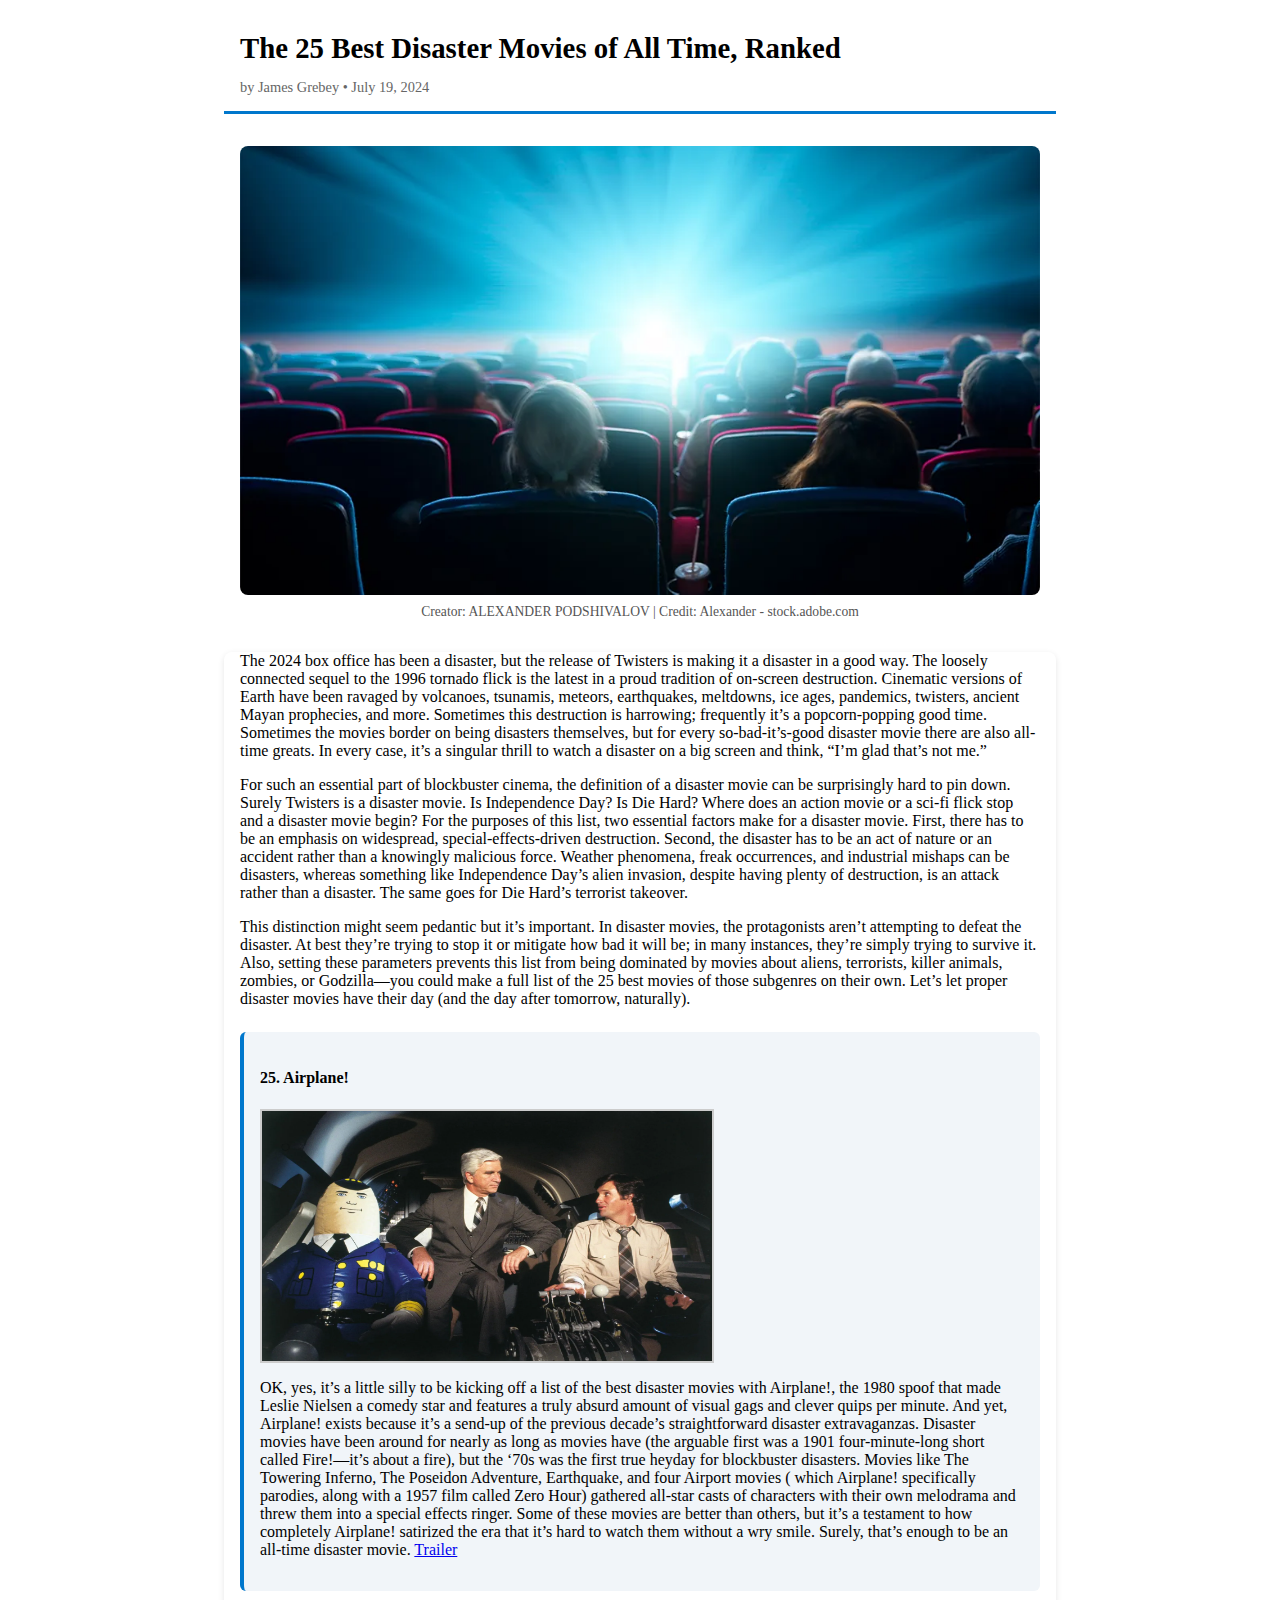
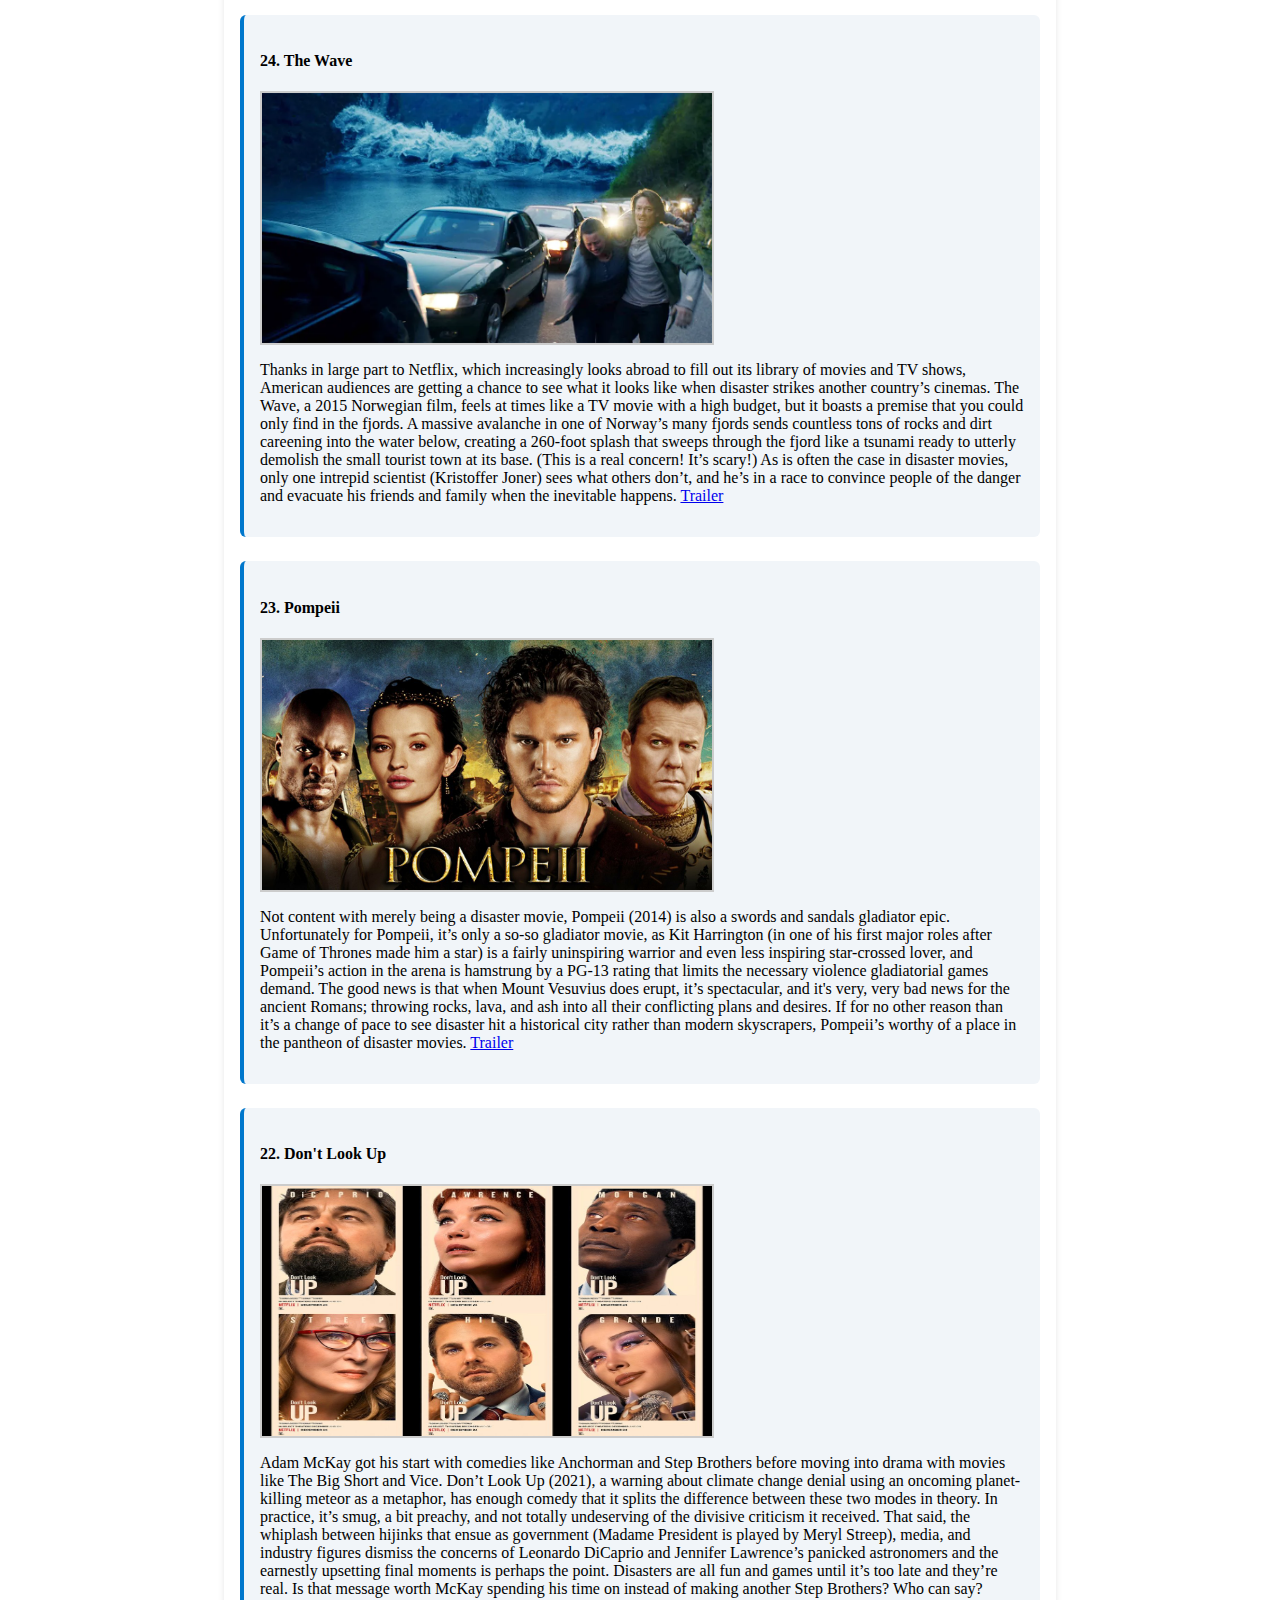
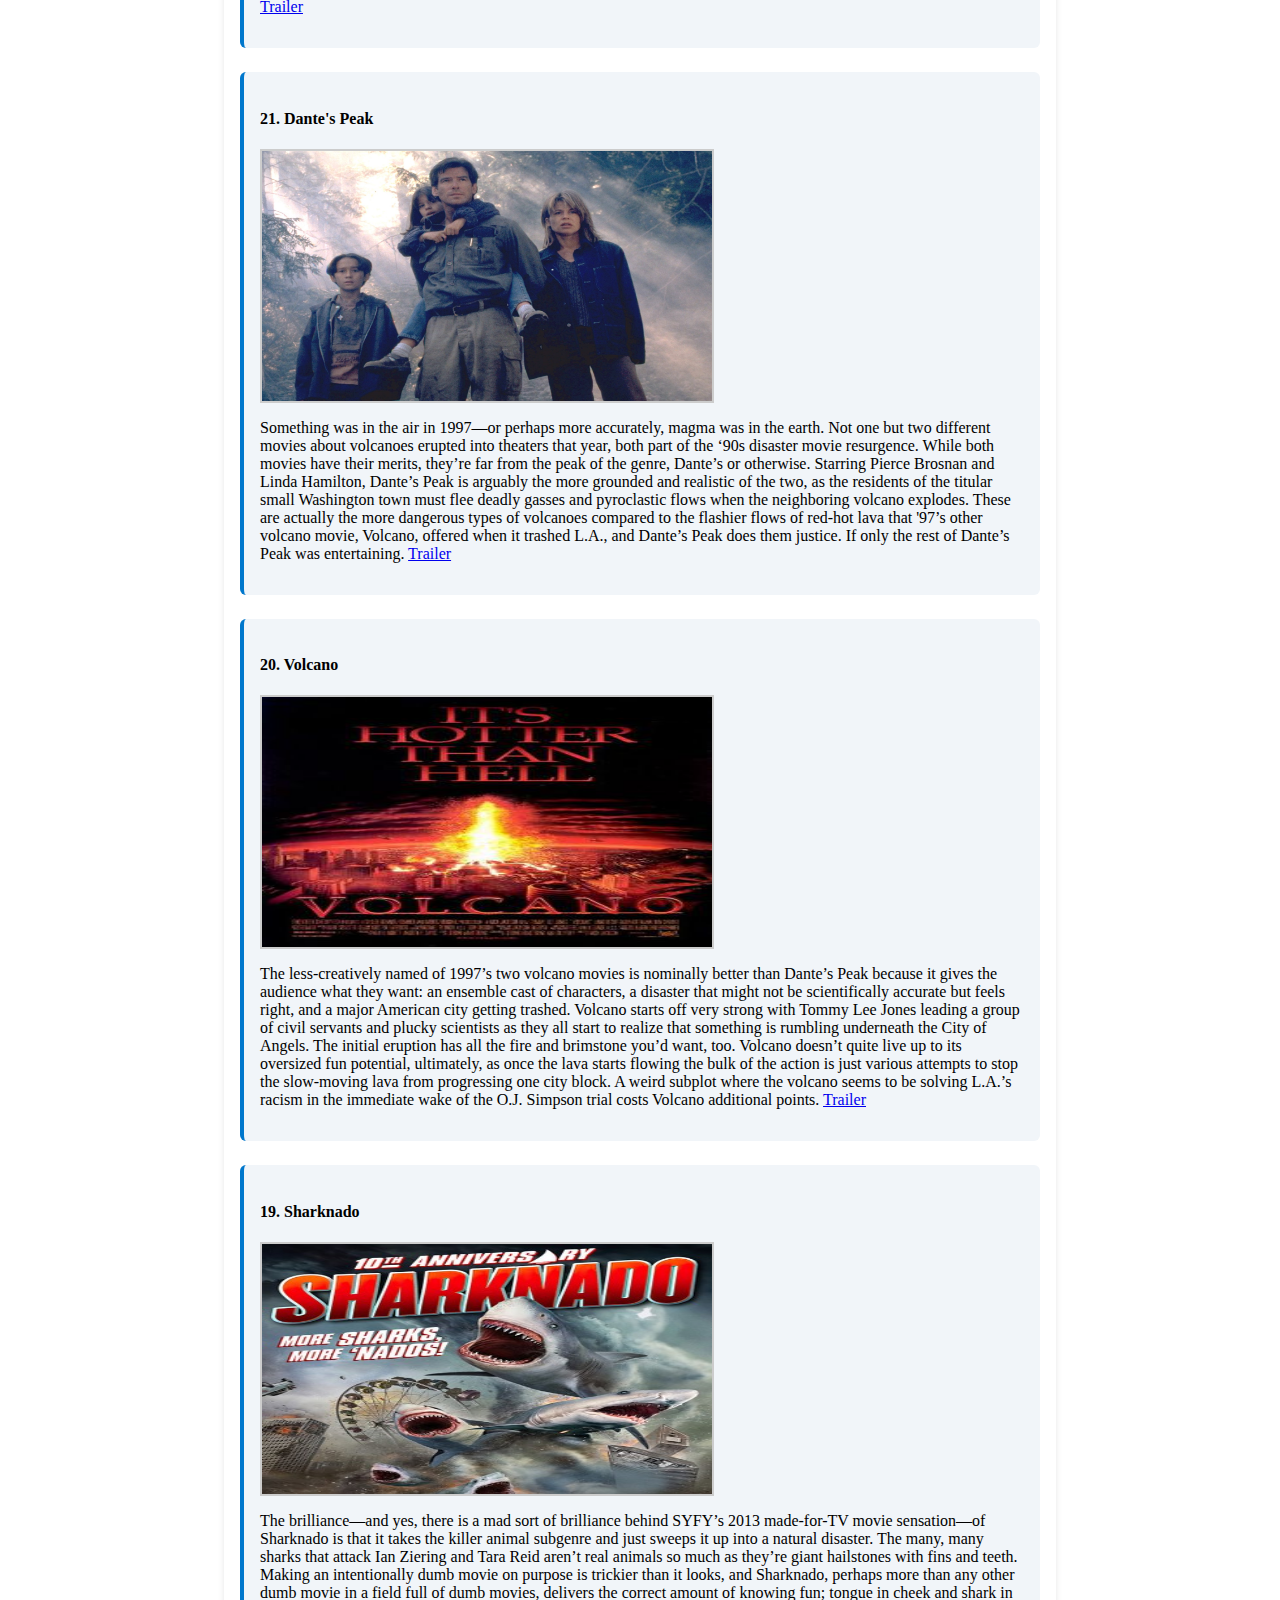
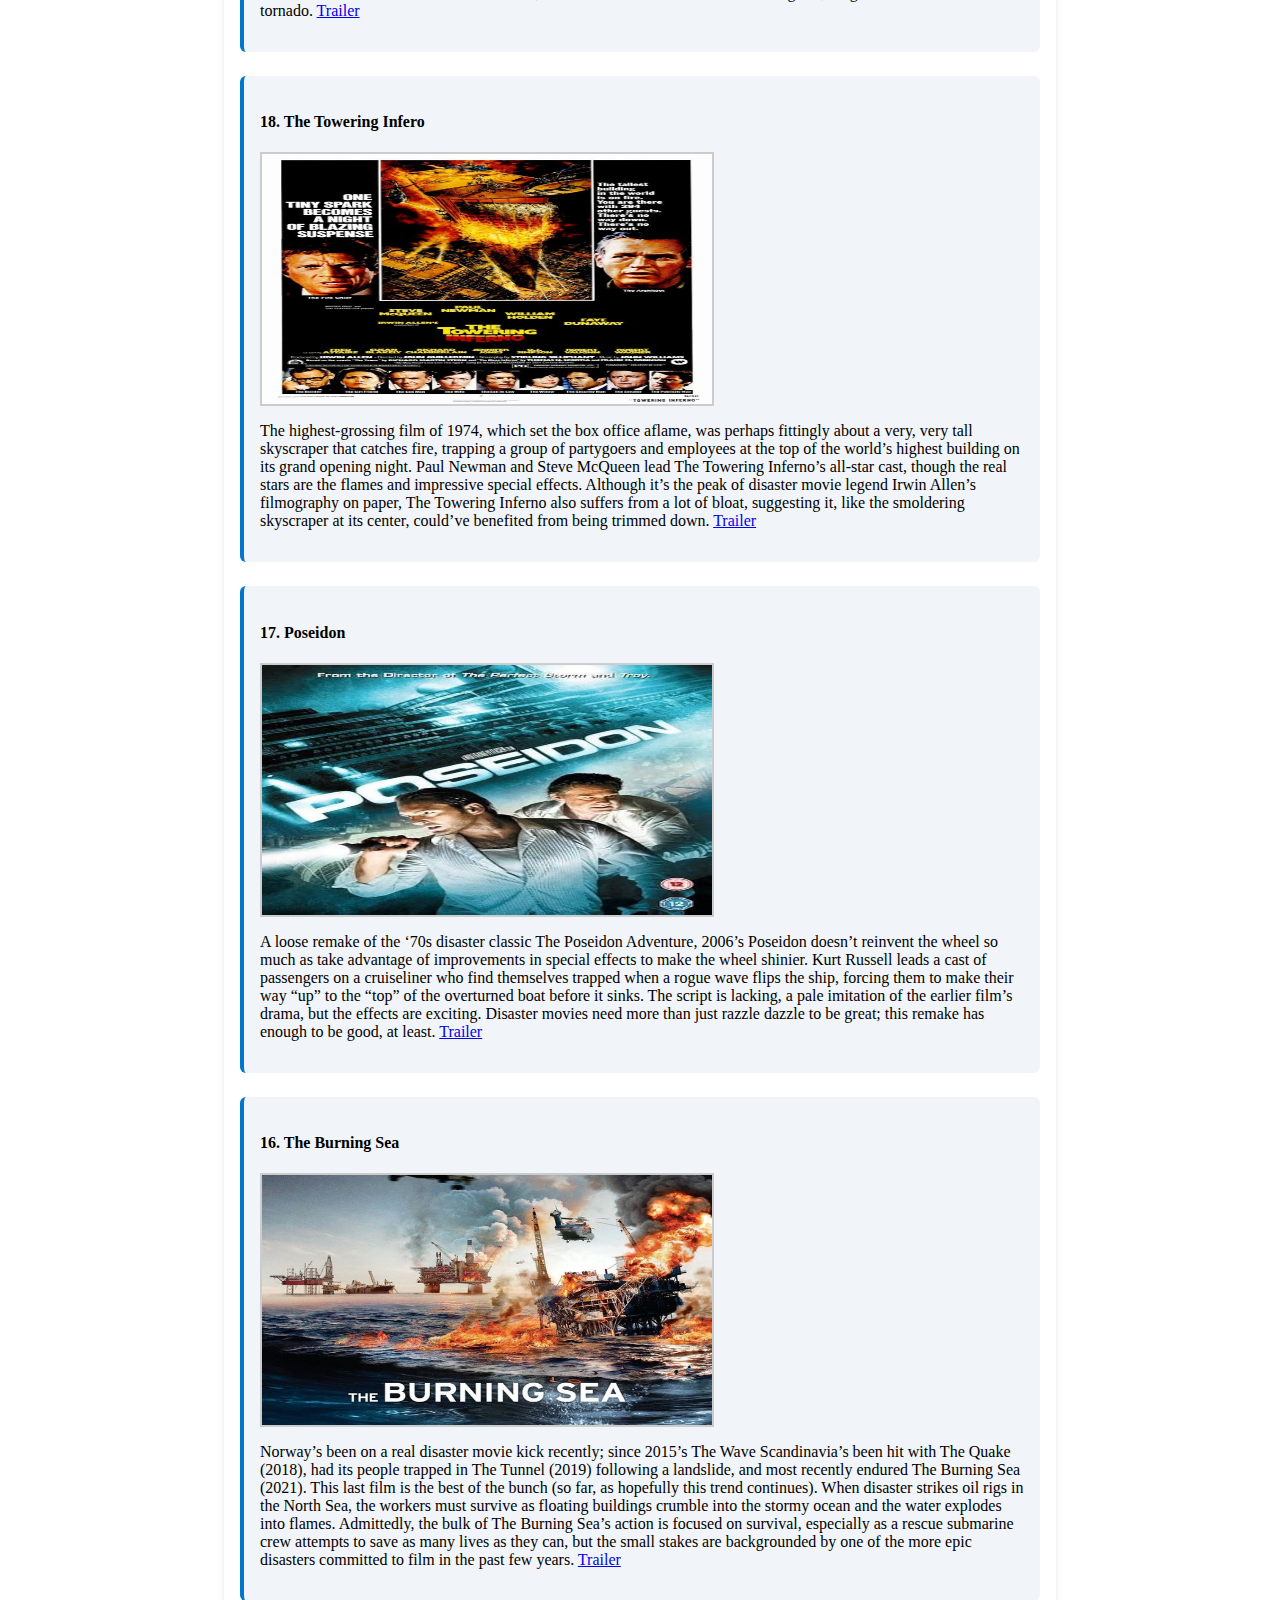
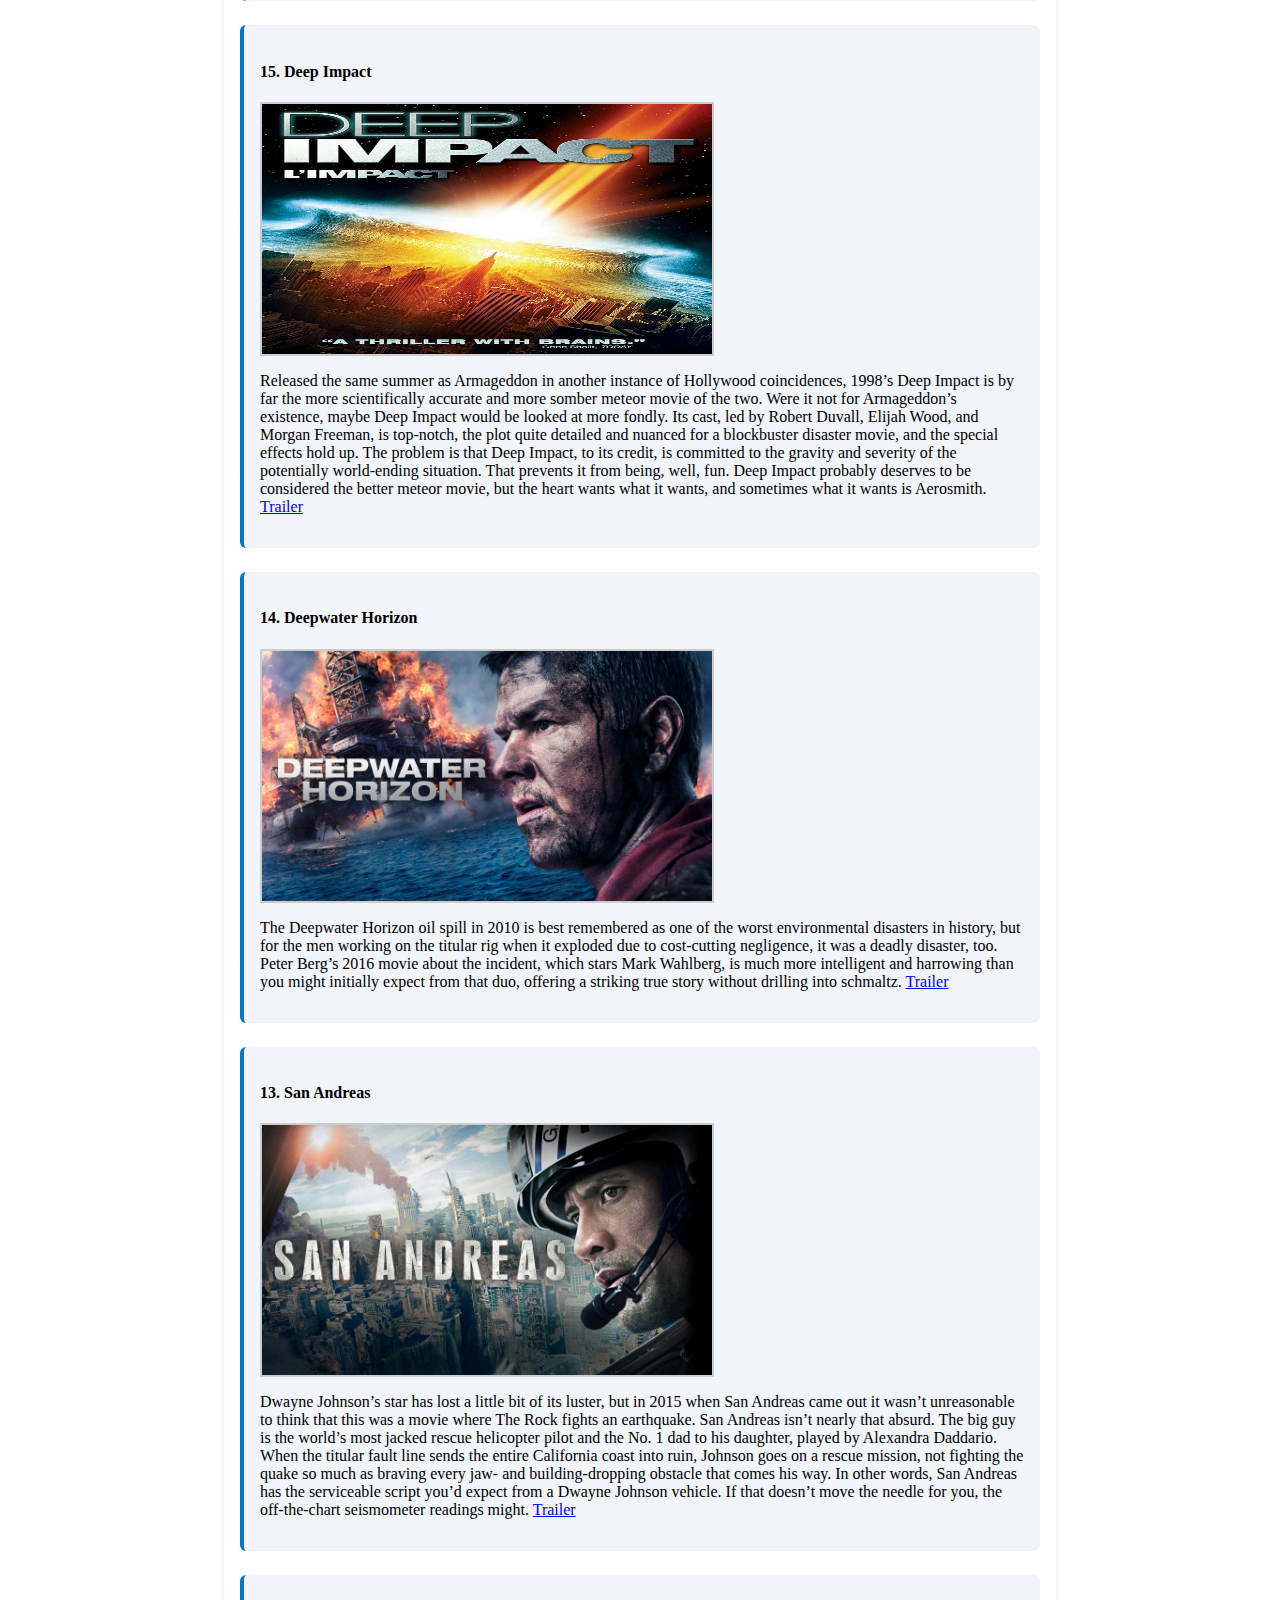
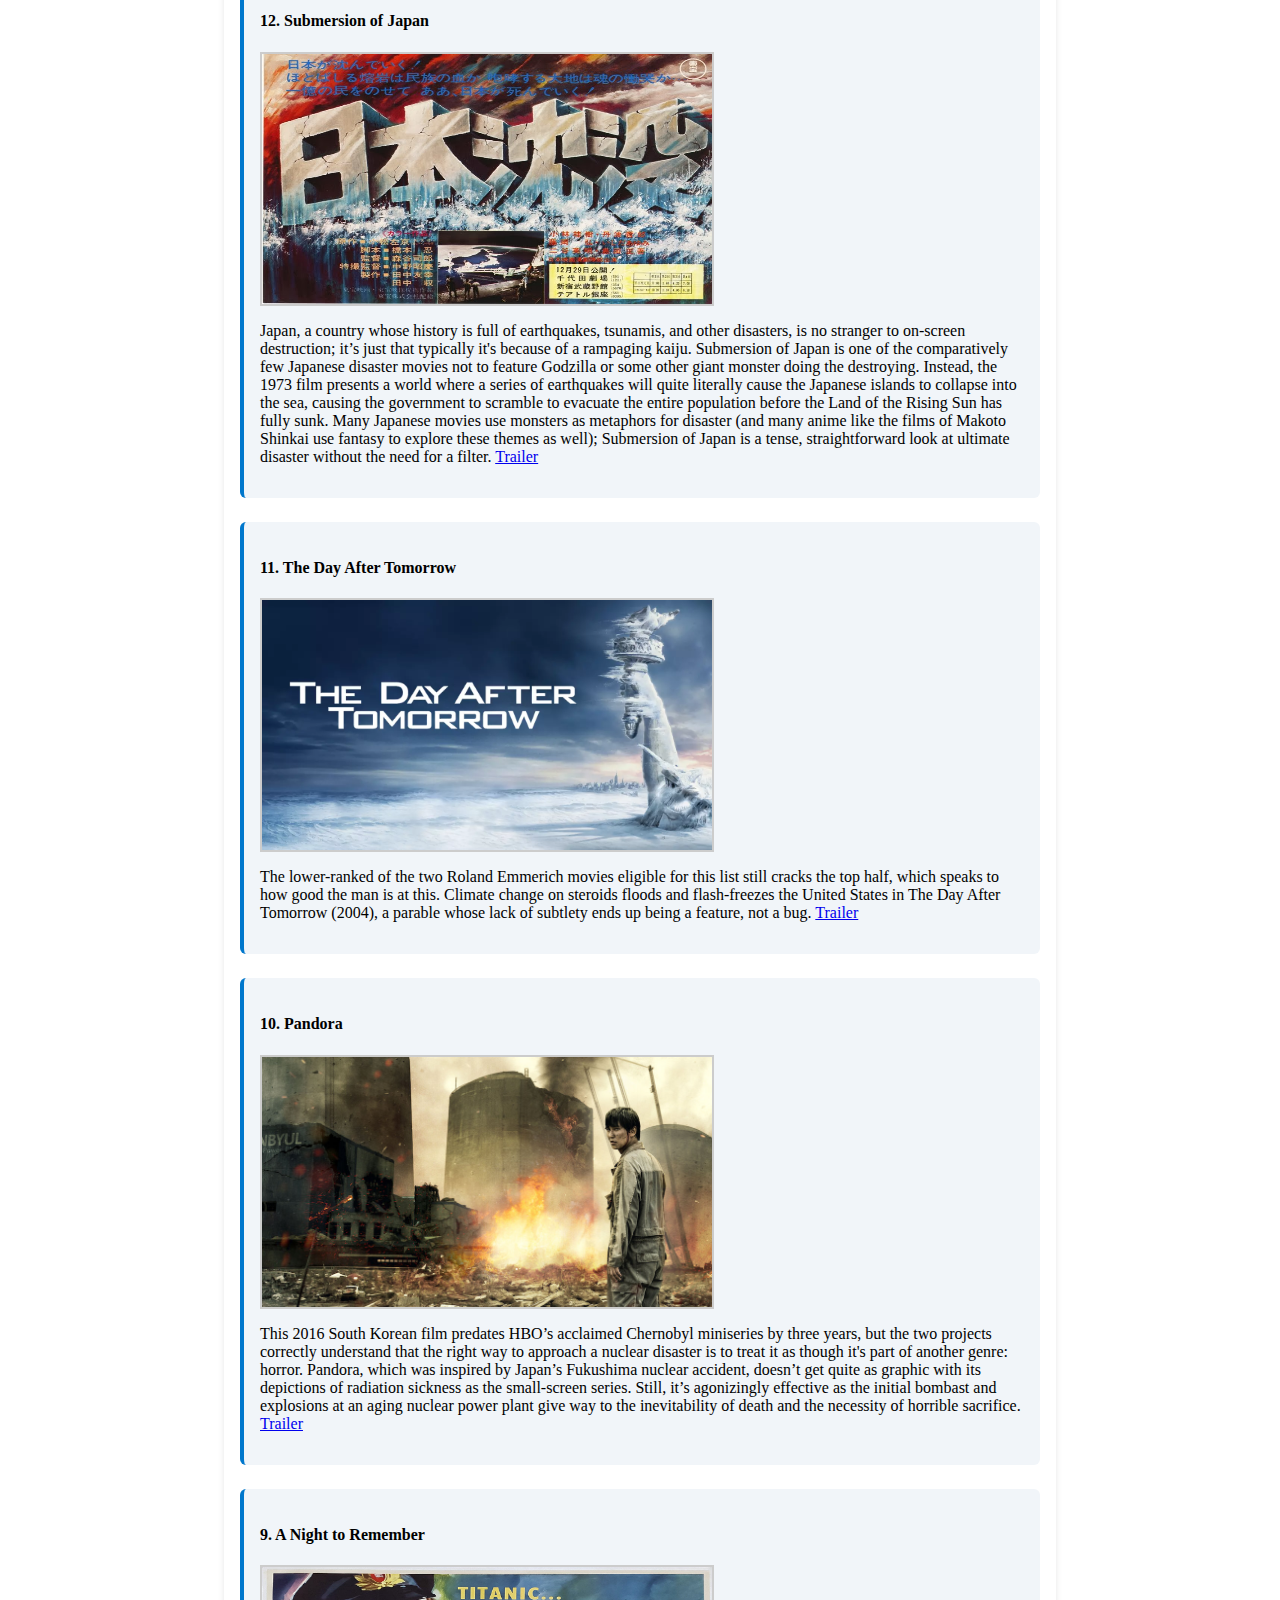
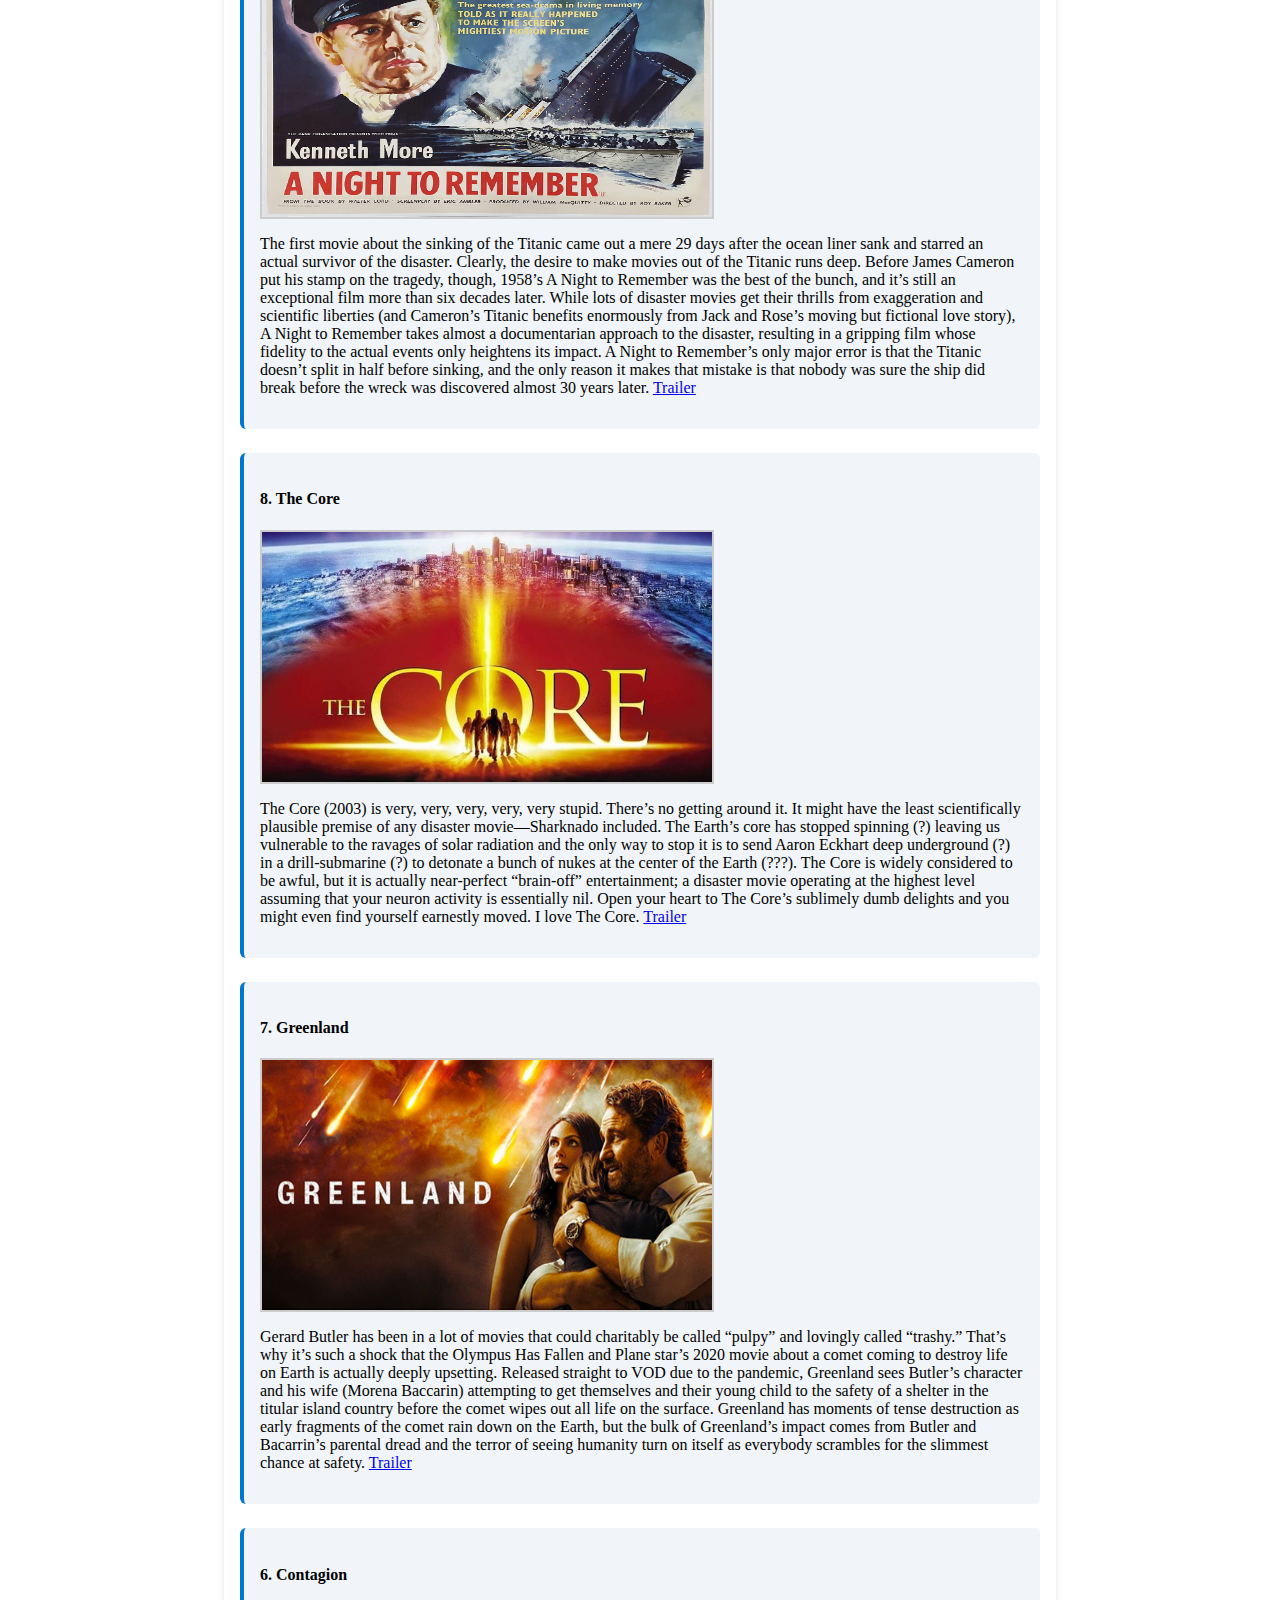
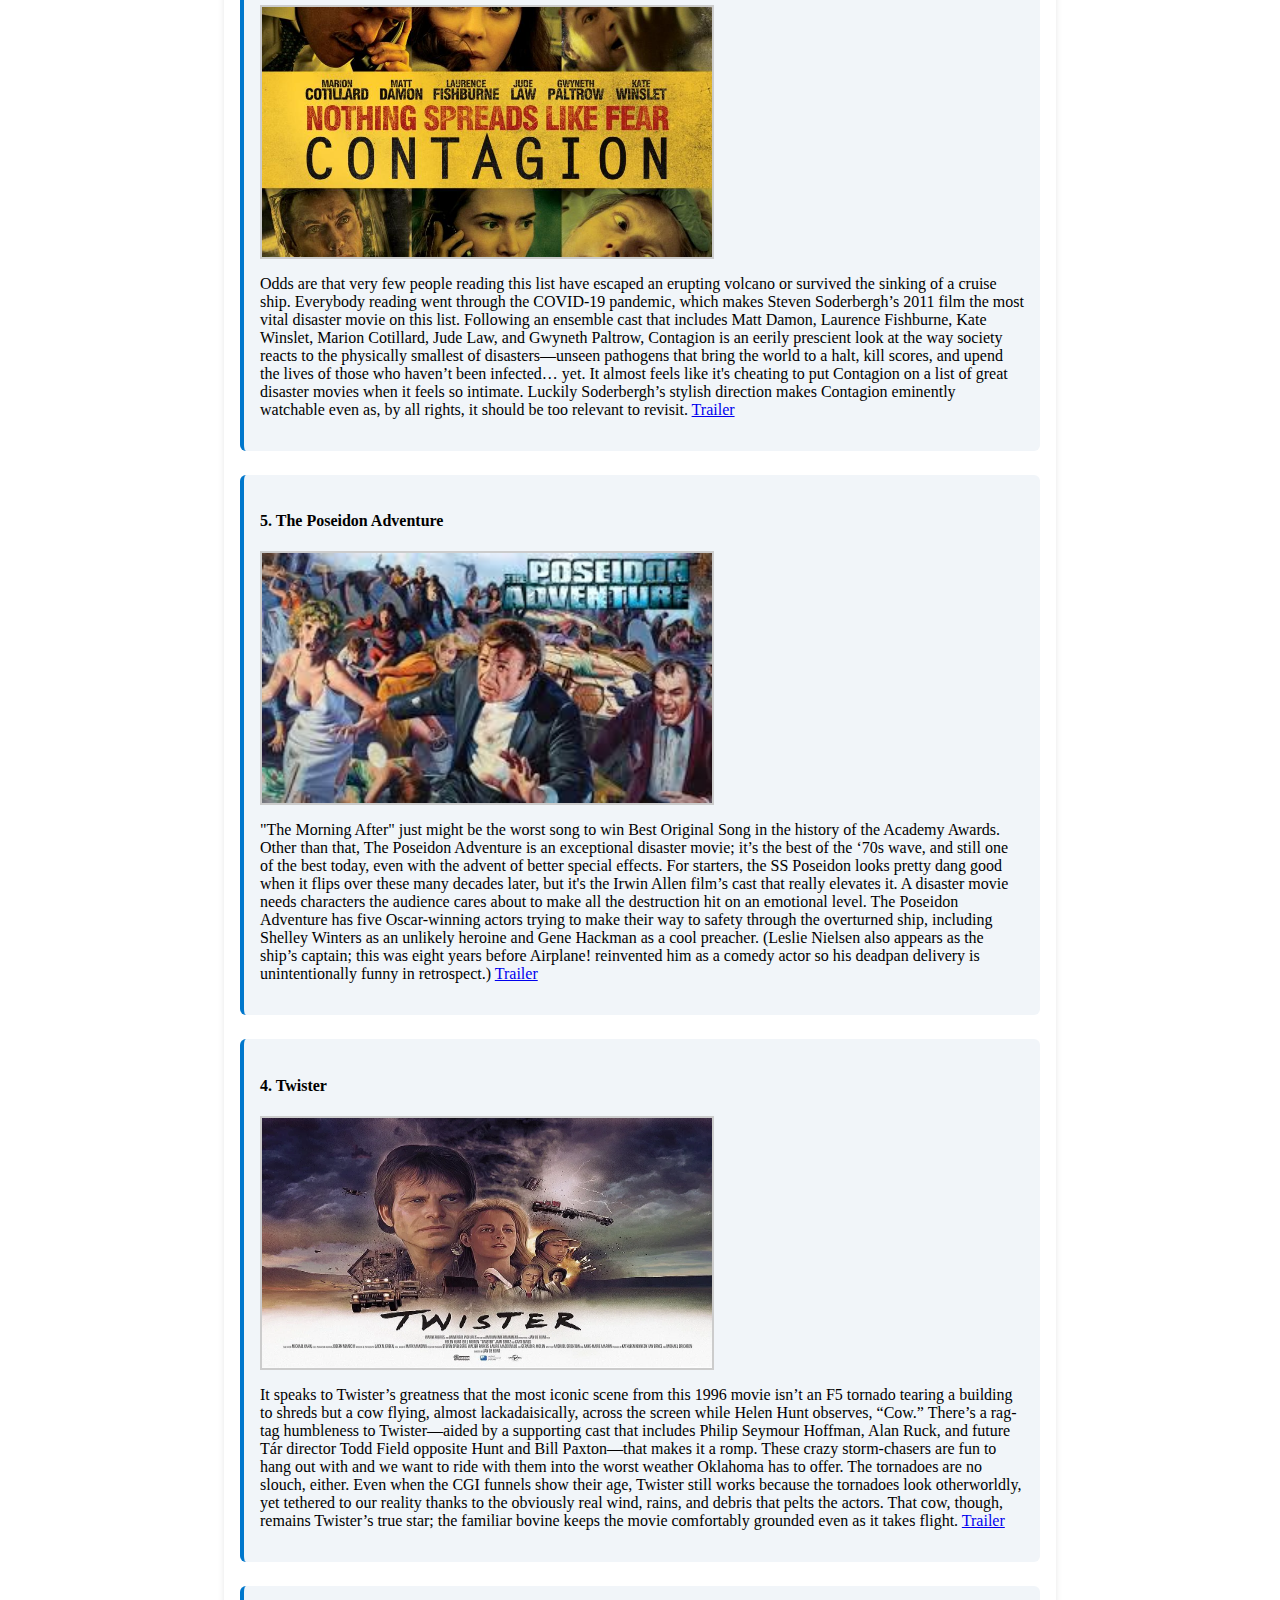
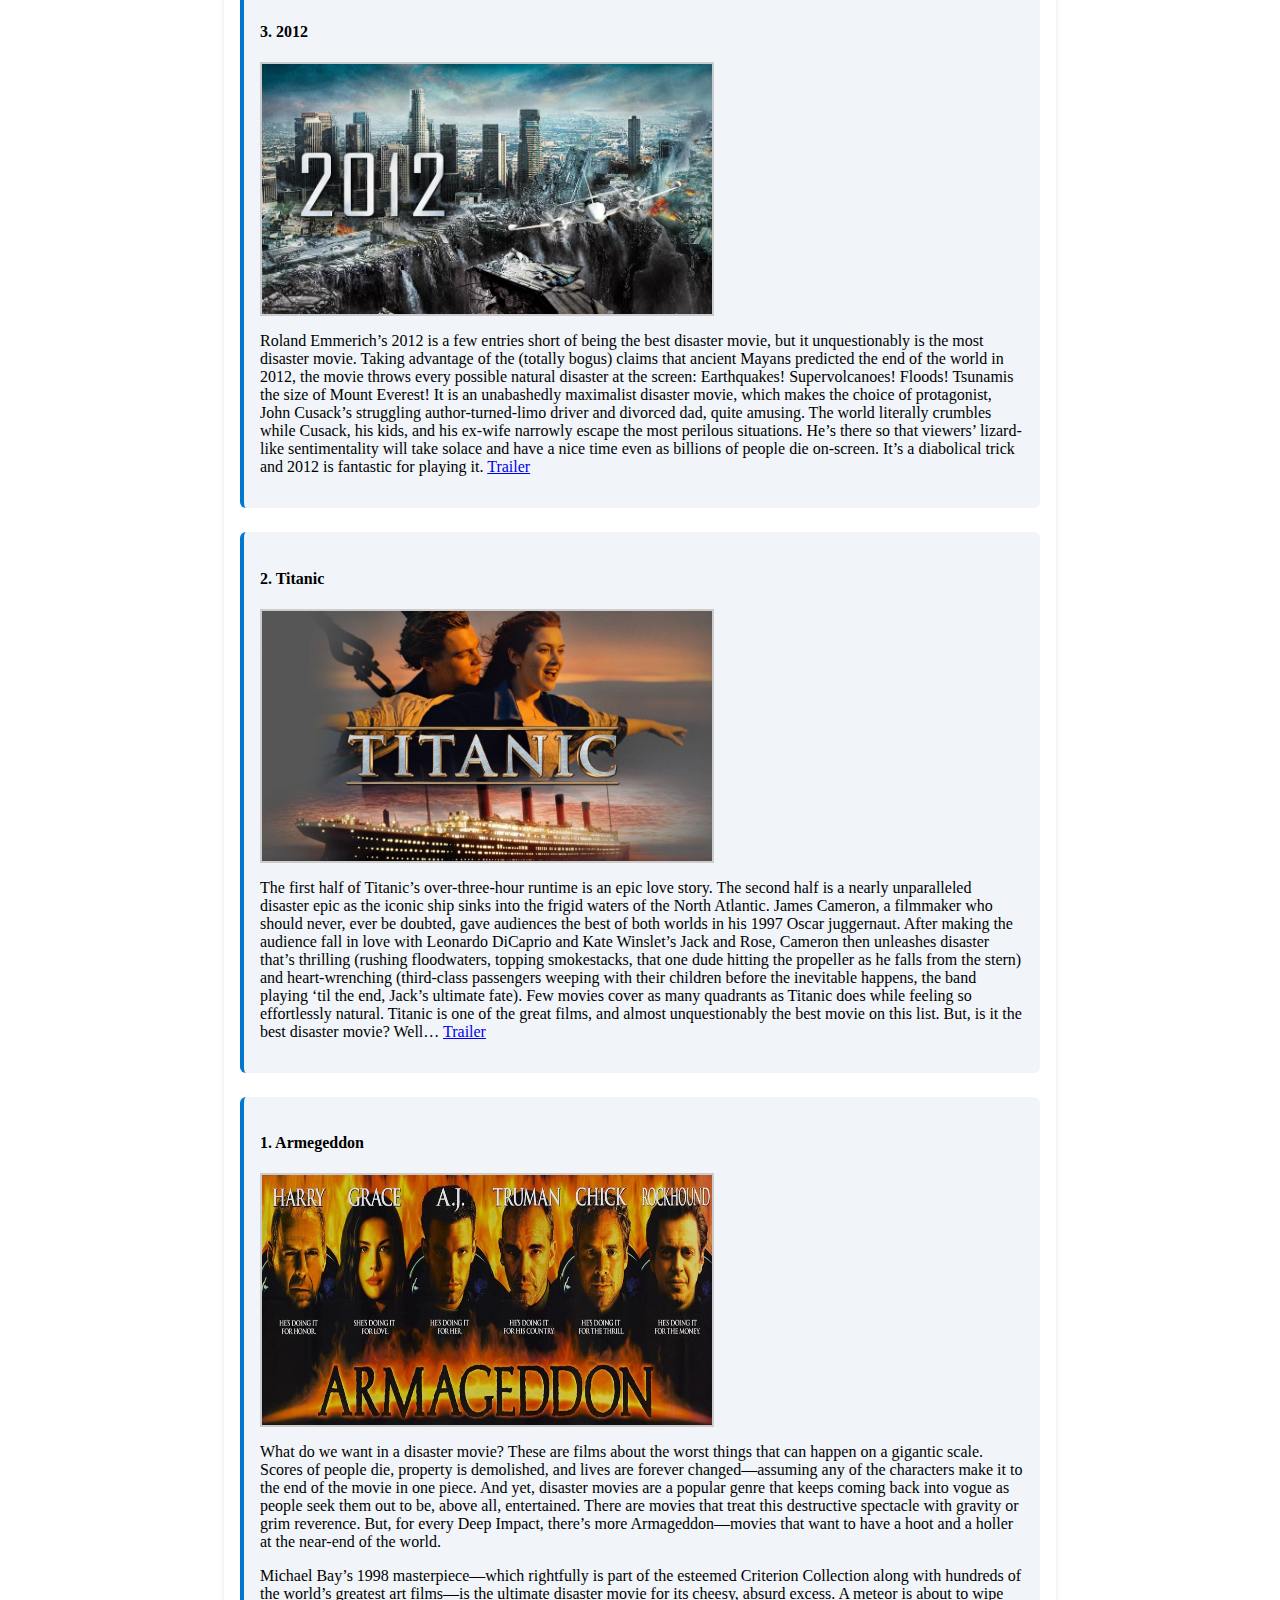
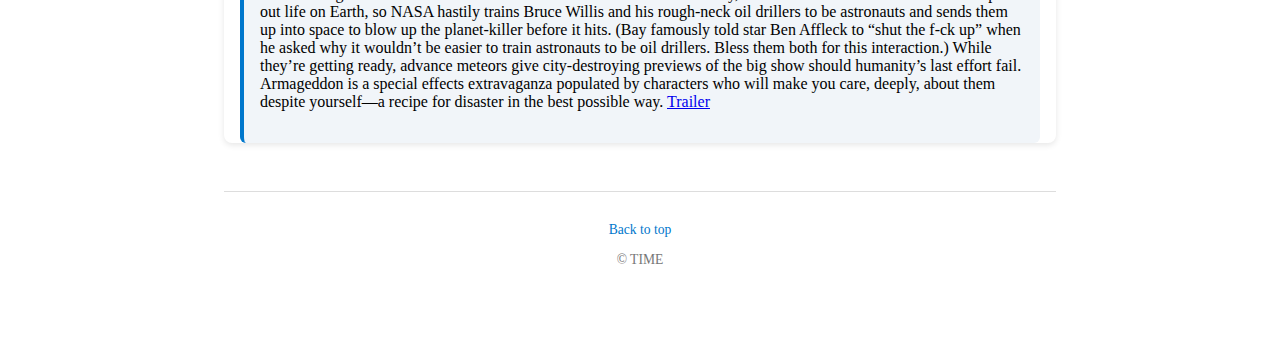
<file: Midterm/index.html>
<!doctype html>
<html lang="en">
<head>
  <meta charset="UTF-8" />
  <meta name="viewport" content="width=device-width, initial-scale=1.0" />
  <title>Best Disaster Movies</title>
  <link rel="stylesheet" href="css/style.css" />
</head>
<body>
  <header class="article-header">
    <h1>The 25 Best Disaster Movies of All Time, Ranked</h1>
    <p class="author">by James Grebey &bull; July 19, 2024</p>
  </header>

  <section class="feature-image">
    <img src="images/moviestandout.webp" />
    <p class="caption">
      Creator: ALEXANDER PODSHIVALOV 
| 
Credit: Alexander - stock.adobe.com
    </p>
  </section>

<main class="article-body">
<p>The 2024 box office has been a disaster, but the release of Twisters is making it a disaster in a good way. The loosely connected sequel to the 1996 tornado flick is the latest in a proud tradition of on-screen destruction. Cinematic versions of Earth have been ravaged by volcanoes, tsunamis, meteors, earthquakes, meltdowns, ice ages, pandemics, twisters, ancient Mayan prophecies, and more. Sometimes this destruction is harrowing; frequently it’s a popcorn-popping good time. Sometimes the movies border on being disasters themselves, but for every so-bad-it’s-good disaster movie there are also all-time greats. In every case, it’s a singular thrill to watch a disaster on a big screen and think, “I’m glad that’s not me.”</p>

<p>For such an essential part of blockbuster cinema, the definition of a disaster movie can be surprisingly hard to pin down. Surely Twisters is a disaster movie. Is Independence Day? Is Die Hard? Where does an action movie or a sci-fi flick stop and a disaster movie begin? For the purposes of this list, two essential factors make for a disaster movie. First, there has to be an emphasis on widespread, special-effects-driven destruction. Second, the disaster has to be an act of nature or an accident rather than a knowingly malicious force. Weather phenomena, freak occurrences, and industrial mishaps can be disasters, whereas something like Independence Day’s alien invasion, despite having plenty of destruction, is an attack rather than a disaster. The same goes for Die Hard’s terrorist takeover.</p>

<p>This distinction might seem pedantic but it’s important. In disaster movies, the protagonists aren’t attempting to defeat the disaster. At best they’re trying to stop it or mitigate how bad it will be; in many instances, they’re simply trying to survive it. Also, setting these parameters prevents this list from being dominated by movies about aliens, terrorists, killer animals, zombies, or Godzilla—you could make a full list of the 25 best movies of those subgenres on their own. Let’s let proper disaster movies have their day (and the day after tomorrow, naturally).</p>

    <div class="movie-section">
      <h4>25. Airplane!</h4>
      <div class="image-container">
  <img src="images/airplane.webp" />
</div>
     
      <p>
        OK, yes, it’s a little silly to be kicking off a list of the best disaster movies with Airplane!, the 1980 spoof that made Leslie Nielsen a comedy star and features a truly absurd amount of visual gags and clever quips per minute. And yet, Airplane! exists because it’s a send-up of the previous decade’s straightforward disaster extravaganzas. Disaster movies have been around for nearly as long as movies have (the arguable first was a 1901 four-minute-long short called Fire!—it’s about a fire), but the ‘70s was the first true heyday for blockbuster disasters. Movies like The Towering Inferno, The Poseidon Adventure, Earthquake, and four Airport movies ( which Airplane! specifically parodies, along with a 1957 film called Zero Hour) gathered all-star casts of characters with their own melodrama and threw them into a special effects ringer. Some of these movies are better than others, but it’s a testament to how completely Airplane! satirized the era that it’s hard to watch them without a wry smile. Surely, that’s enough to be an all-time disaster movie. <a href="https://www.youtube.com/watch?v=07pPmCfKi3U&pp=0gcJCfwAo7VqN5tD">Trailer</a>
      </p>
    </div>

    <div class="movie-section">
      <h4>24. The Wave</h4>
      <div class="image-container">
  <img src="images/thewave.webp" />
</div>
     
      <p>
        Thanks in large part to Netflix, which increasingly looks abroad to fill out its library of movies and TV shows, American audiences are getting a chance to see what it looks like when disaster strikes another country’s cinemas. The Wave, a 2015 Norwegian film, feels at times like a TV movie with a high budget, but it boasts a premise that you could only find in the fjords. A massive avalanche in one of Norway’s many fjords sends countless tons of rocks and dirt careening into the water below, creating a 260-foot splash that sweeps through the fjord like a tsunami ready to utterly demolish the small tourist town at its base. (This is a real concern! It’s scary!) As is often the case in disaster movies, only one intrepid scientist (Kristoffer Joner) sees what others don’t, and he’s in a race to convince people of the danger and evacuate his friends and family when the inevitable happens.
<a href="https://youtu.be/QPIOV-tCaEU">Trailer</a>
      </p>
    </div>

    <div class="movie-section">
      <h4>23. Pompeii</h4>
      <div class="image-container">
  <img src="images/pompeii.jpg" />
</div>
     
      <p>
        Not content with merely being a disaster movie, Pompeii (2014) is also a swords and sandals gladiator epic. Unfortunately for Pompeii, it’s only a so-so gladiator movie, as Kit Harrington (in one of his first major roles after Game of Thrones made him a star) is a fairly uninspiring warrior and even less inspiring star-crossed lover, and Pompeii’s action in the arena is hamstrung by a PG-13 rating that limits the necessary violence gladiatorial games demand. The good news is that when Mount Vesuvius does erupt, it’s spectacular, and it's very, very bad news for the ancient Romans; throwing rocks, lava, and ash into all their conflicting plans and desires. If for no other reason than it’s a change of pace to see disaster hit a historical city rather than modern skyscrapers, Pompeii’s worthy of a place in the pantheon of disaster movies.
<a href="https://youtu.be/t6TRwfxDICM">Trailer</a>
      </p>
    </div>


    <div class="movie-section">
      <h4>22. Don't Look Up</h4>
      <div class="image-container">
  <img src="images/dntlookup.jpeg" />
</div>
     
      <p>
       Adam McKay got his start with comedies like Anchorman and Step Brothers before moving into drama with movies like The Big Short and Vice. Don’t Look Up (2021), a warning about climate change denial using an oncoming planet-killing meteor as a metaphor, has enough comedy that it splits the difference between these two modes in theory. In practice, it’s smug, a bit preachy, and not totally undeserving of the divisive criticism it received. That said, the whiplash between hijinks that ensue as government (Madame President is played by Meryl Streep), media, and industry figures dismiss the concerns of Leonardo DiCaprio and Jennifer Lawrence’s panicked astronomers and the earnestly upsetting final moments is perhaps the point. Disasters are all fun and games until it’s too late and they’re real. Is that message worth McKay spending his time on instead of making another Step Brothers? Who can say?
<a href="https://youtu.be/RbIxYm3mKzI">Trailer</a>
      </p>
    </div>

     <div class="movie-section">
      <h4>21. Dante's Peak</h4>
      <div class="image-container">
  <img src="images/dante.jpg" />
</div>
     
      <p>
       Something was in the air in 1997—or perhaps more accurately, magma was in the earth. Not one but two different movies about volcanoes erupted into theaters that year, both part of the ‘90s disaster movie resurgence. While both movies have their merits, they’re far from the peak of the genre, Dante’s or otherwise. Starring Pierce Brosnan and Linda Hamilton, Dante’s Peak is arguably the more grounded and realistic of the two, as the residents of the titular small Washington town must flee deadly gasses and pyroclastic flows when the neighboring volcano explodes. These are actually the more dangerous types of volcanoes compared to the flashier flows of red-hot lava that '97’s other volcano movie, Volcano, offered when it trashed L.A., and Dante’s Peak does them justice. If only the rest of Dante’s Peak was entertaining.
<a href="https://youtu.be/O8HNlhVbGzY">Trailer</a>
      </p>
    </div>


     <div class="movie-section">
      <h4>20. Volcano</h4>
      <div class="image-container">
  <img src="images/volcano.jpg" />
</div>
     
      <p>
       The less-creatively named of 1997’s two volcano movies is nominally better than Dante’s Peak because it gives the audience what they want: an ensemble cast of characters, a disaster that might not be scientifically accurate but feels right, and a major American city getting trashed. Volcano starts off very strong with Tommy Lee Jones leading a group of civil servants and plucky scientists as they all start to realize that something is rumbling underneath the City of Angels. The initial eruption has all the fire and brimstone you’d want, too. Volcano doesn’t quite live up to its oversized fun potential, ultimately, as once the lava starts flowing the bulk of the action is just various attempts to stop the slow-moving lava from progressing one city block. A weird subplot where the volcano seems to be solving L.A.’s racism in the immediate wake of the O.J. Simpson trial costs Volcano additional points.
<a href="https://youtu.be/67oe0_s9EIw">Trailer</a>
      </p>
    </div>

         <div class="movie-section">
      <h4>19. Sharknado</h4>
      <div class="image-container">
  <img src="images/sharknado.jpg" />
</div>
     
      <p>
       The brilliance—and yes, there is a mad sort of brilliance behind SYFY’s 2013 made-for-TV movie sensation—of Sharknado is that it takes the killer animal subgenre and just sweeps it up into a natural disaster. The many, many sharks that attack Ian Ziering and Tara Reid aren’t real animals so much as they’re giant hailstones with fins and teeth. Making an intentionally dumb movie on purpose is trickier than it looks, and Sharknado, perhaps more than any other dumb movie in a field full of dumb movies, delivers the correct amount of knowing fun; tongue in cheek and shark in tornado.
<a href="https://youtu.be/TWu0zZljle4">Trailer</a>
      </p>
    </div>

         <div class="movie-section">
      <h4>18. The Towering Infero</h4>
      <div class="image-container">
  <img src="images/inferno.jpg" />
</div>
     
      <p>
    The highest-grossing film of 1974, which set the box office aflame, was perhaps fittingly about a very, very tall skyscraper that catches fire, trapping a group of partygoers and employees at the top of the world’s highest building on its grand opening night. Paul Newman and Steve McQueen lead The Towering Inferno’s all-star cast, though the real stars are the flames and impressive special effects. Although it’s the peak of disaster movie legend Irwin Allen’s filmography on paper, The Towering Inferno also suffers from a lot of bloat, suggesting it, like the smoldering skyscraper at its center, could’ve benefited from being trimmed down. 
    <a href="https://youtu.be/tgWgUUT-YW4">Trailer</a>
      </p>
    </div>

        <div class="movie-section">
      <h4>17. Poseidon</h4>
      <div class="image-container">
  <img src="images/poseidon.jpg" />
</div>
     
      <p>
  A loose remake of the ‘70s disaster classic The Poseidon Adventure, 2006’s Poseidon doesn’t reinvent the wheel so much as take advantage of improvements in special effects to make the wheel shinier. Kurt Russell leads a cast of passengers on a cruiseliner who find themselves trapped when a rogue wave flips the ship, forcing them to make their way “up” to the “top” of the overturned boat before it sinks. The script is lacking, a pale imitation of the earlier film’s drama, but the effects are exciting. Disaster movies need more than just razzle dazzle to be great; this remake has enough to be good, at least.
    <a href="https://youtu.be/PLcLUEE2pyY">Trailer</a>
      </p>
    </div>

        <div class="movie-section">
      <h4>16. The Burning Sea</h4>
      <div class="image-container">
  <img src="images/sea.jpg" />
</div>
     
      <p>
Norway’s been on a real disaster movie kick recently; since 2015’s The Wave Scandinavia’s been hit with The Quake (2018), had its people trapped in The Tunnel (2019) following a landslide, and most recently endured The Burning Sea (2021). This last film is the best of the bunch (so far, as hopefully this trend continues). When disaster strikes oil rigs in the North Sea, the workers must survive as floating buildings crumble into the stormy ocean and the water explodes into flames. Admittedly, the bulk of The Burning Sea’s action is focused on survival, especially as a rescue submarine crew attempts to save as many lives as they can, but the small stakes are backgrounded by one of the more epic disasters committed to film in the past few years.
    <a href="https://youtu.be/yu-Pxb4xAmc">Trailer</a>
      </p>
    </div>

          <div class="movie-section">
      <h4>15. Deep Impact</h4>
      <div class="image-container">
  <img src="images/deep.jpg" />
</div>
     
      <p>
Released the same summer as Armageddon in another instance of Hollywood coincidences, 1998’s Deep Impact is by far the more scientifically accurate and more somber meteor movie of the two. Were it not for Armageddon’s existence, maybe Deep Impact would be looked at more fondly. Its cast, led by Robert Duvall, Elijah Wood, and Morgan Freeman, is top-notch, the plot quite detailed and nuanced for a blockbuster disaster movie, and the special effects hold up. The problem is that Deep Impact, to its credit, is committed to the gravity and severity of the potentially world-ending situation. That prevents it from being, well, fun. Deep Impact probably deserves to be considered the better meteor movie, but the heart wants what it wants, and sometimes what it wants is Aerosmith.  
  <a href="https://youtu.be/W80IY4i6u4A">Trailer</a>
      </p>
    </div>

            <div class="movie-section">
      <h4>14. Deepwater Horizon</h4>
      <div class="image-container">
  <img src="images/deepwater.avif" />
</div>
     
      <p>
The Deepwater Horizon oil spill in 2010 is best remembered as one of the worst environmental disasters in history, but for the men working on the titular rig when it exploded due to cost-cutting negligence, it was a deadly disaster, too. Peter Berg’s 2016 movie about the incident, which stars Mark Wahlberg, is much more intelligent and harrowing than you might initially expect from that duo, offering a striking true story without drilling into schmaltz.

  <a href="https://youtu.be/8yASbM8M2vg">Trailer</a>
      </p>
    </div>

              <div class="movie-section">
      <h4>13. San Andreas</h4>
      <div class="image-container">
  <img src="images/san.avif" />
</div>
     
      <p>
Dwayne Johnson’s star has lost a little bit of its luster, but in 2015 when San Andreas came out it wasn’t unreasonable to think that this was a movie where The Rock fights an earthquake. San Andreas isn’t nearly that absurd. The big guy is the world’s most jacked rescue helicopter pilot and the No. 1 dad to his daughter, played by Alexandra Daddario. When the titular fault line sends the entire California coast into ruin, Johnson goes on a rescue mission, not fighting the quake so much as braving every jaw- and building-dropping obstacle that comes his way. In other words, San Andreas has the serviceable script you’d expect from a Dwayne Johnson vehicle. If that doesn’t move the needle for you, the off-the-chart seismometer readings might.

  <a href="https://youtu.be/23VflsU3kZE">Trailer</a>
      </p>
    </div>

                <div class="movie-section">
      <h4>12. Submersion of Japan</h4>
      <div class="image-container">
  <img src="images/japan.jpg" />
</div>
     
      <p>
Japan, a country whose history is full of earthquakes, tsunamis, and other disasters, is no stranger to on-screen destruction; it’s just that typically it's because of a rampaging kaiju. Submersion of Japan is one of the comparatively few Japanese disaster movies not to feature Godzilla or some other giant monster doing the destroying. Instead, the 1973 film presents a world where a series of earthquakes will quite literally cause the Japanese islands to collapse into the sea, causing the government to scramble to evacuate the entire population before the Land of the Rising Sun has fully sunk. Many Japanese movies use monsters as metaphors for disaster (and many anime like the films of Makoto Shinkai use fantasy to explore these themes as well); Submersion of Japan is a tense, straightforward look at ultimate disaster without the need for a filter.

  <a href="https://youtu.be/hLUzvxwIk8M">Trailer</a>
      </p>
    </div>

                <div class="movie-section">
      <h4>11. The Day After Tomorrow</h4>
      <div class="image-container">
  <img src="images/tmrw.webp" />
</div>
     
      <p>
The lower-ranked of the two Roland Emmerich movies eligible for this list still cracks the top half, which speaks to how good the man is at this. Climate change on steroids floods and flash-freezes the United States in The Day After Tomorrow (2004), a parable whose lack of subtlety ends up being a feature, not a bug.

  <a href="https://youtu.be/HUBDFoMNXzA">Trailer</a>
      </p>
    </div>

                 <div class="movie-section">
      <h4>10. Pandora</h4>
      <div class="image-container">
  <img src="images/pandora.jpg" />
</div>
     
      <p>
This 2016 South Korean film predates HBO’s acclaimed Chernobyl miniseries by three years, but the two projects correctly understand that the right way to approach a nuclear disaster is to treat it as though it's part of another genre: horror. Pandora, which was inspired by Japan’s Fukushima nuclear accident, doesn’t get quite as graphic with its depictions of radiation sickness as the small-screen series. Still, it’s agonizingly effective as the initial bombast and explosions at an aging nuclear power plant give way to the inevitability of death and the necessity of horrible sacrifice.

  <a href="https://youtu.be/jpCJx2A4GU8">Trailer</a>
      </p>
    </div>


                 <div class="movie-section">
      <h4>9. A Night to Remember</h4>
      <div class="image-container">
  <img src="images/night.jpg" />
</div>
     
      <p>
The first movie about the sinking of the Titanic came out a mere 29 days after the ocean liner sank and starred an actual survivor of the disaster. Clearly, the desire to make movies out of the Titanic runs deep. Before James Cameron put his stamp on the tragedy, though, 1958’s A Night to Remember was the best of the bunch, and it’s still an exceptional film more than six decades later. While lots of disaster movies get their thrills from exaggeration and scientific liberties (and Cameron’s Titanic benefits enormously from Jack and Rose’s moving but fictional love story), A Night to Remember takes almost a documentarian approach to the disaster, resulting in a gripping film whose fidelity to the actual events only heightens its impact. A Night to Remember’s only major error is that the Titanic doesn’t split in half before sinking, and the only reason it makes that mistake is that nobody was sure the ship did break before the wreck was discovered almost 30 years later.
  <a href="https://youtu.be/dPAqttGXFaU">Trailer</a>
      </p>
    </div>

                  <div class="movie-section">
      <h4>8. The Core</h4>
      <div class="image-container">
  <img src="images/core.jpg" />
</div>
     
      <p>
The Core (2003) is very, very, very, very, very stupid. There’s no getting around it. It might have the least scientifically plausible premise of any disaster movie—Sharknado included. The Earth’s core has stopped spinning (?) leaving us vulnerable to the ravages of solar radiation and the only way to stop it is to send Aaron Eckhart deep underground (?) in a drill-submarine (?) to detonate a bunch of nukes at the center of the Earth (???). The Core is widely considered to be awful, but it is actually near-perfect “brain-off” entertainment; a disaster movie operating at the highest level assuming that your neuron activity is essentially nil. Open your heart to The Core’s sublimely dumb delights and you might even find yourself earnestly moved. I love The Core.

  <a href="https://youtu.be/LVkocdkcmAc">Trailer</a>
      </p>
    </div>


                     <div class="movie-section">
      <h4>7. Greenland</h4>
      <div class="image-container">
  <img src="images/green.jpg" />
</div>
     
      <p>
Gerard Butler has been in a lot of movies that could charitably be called “pulpy” and lovingly called “trashy.” That’s why it’s such a shock that the Olympus Has Fallen and Plane star’s 2020 movie about a comet coming to destroy life on Earth is actually deeply upsetting. Released straight to VOD due to the pandemic, Greenland sees Butler’s character and his wife (Morena Baccarin) attempting to get themselves and their young child to the safety of a shelter in the titular island country before the comet wipes out all life on the surface. Greenland has moments of tense destruction as early fragments of the comet rain down on the Earth, but the bulk of Greenland’s impact comes from Butler and Bacarrin’s parental dread and the terror of seeing humanity turn on itself as everybody scrambles for the slimmest chance at safety.

  <a href="https://youtu.be/1M8s0w1Fzm4">Trailer</a>
      </p>
    </div>


                         <div class="movie-section">
      <h4>6. Contagion</h4>
      <div class="image-container">
  <img src="images/contagion.jpg" />
</div>
     
      <p>
Odds are that very few people reading this list have escaped an erupting volcano or survived the sinking of a cruise ship. Everybody reading went through the COVID-19 pandemic, which makes Steven Soderbergh’s 2011 film the most vital disaster movie on this list. Following an ensemble cast that includes Matt Damon, Laurence Fishburne, Kate Winslet, Marion Cotillard, Jude Law, and Gwyneth Paltrow, Contagion is an eerily prescient look at the way society reacts to the physically smallest of disasters—unseen pathogens that bring the world to a halt, kill scores, and upend the lives of those who haven’t been infected… yet. It almost feels like it's cheating to put Contagion on a list of great disaster movies when it feels so intimate. Luckily Soderbergh’s stylish direction makes Contagion eminently watchable even as, by all rights, it should be too relevant to revisit.

  <a href="https://youtu.be/C-ADAwfrwGs">Trailer</a>
      </p>
    </div>

                         <div class="movie-section">
      <h4>5. The Poseidon Adventure</h4>
      <div class="image-container">
  <img src="images/adventure.jpeg" />
</div>
     
      <p>
"The Morning After" just might be the worst song to win Best Original Song in the history of the Academy Awards. Other than that, The Poseidon Adventure is an exceptional disaster movie; it’s the best of the ‘70s wave, and still one of the best today, even with the advent of better special effects. For starters, the SS Poseidon looks pretty dang good when it flips over these many decades later, but it's the Irwin Allen film’s cast that really elevates it. A disaster movie needs characters the audience cares about to make all the destruction hit on an emotional level. The Poseidon Adventure has five Oscar-winning actors trying to make their way to safety through the overturned ship, including Shelley Winters as an unlikely heroine and Gene Hackman as a cool preacher. (Leslie Nielsen also appears as the ship’s captain; this was eight years before Airplane! reinvented him as a comedy actor so his deadpan delivery is unintentionally funny in retrospect.)
  <a href="https://youtu.be/bidQ-RTxAIY">Trailer</a>
      </p>
    </div>

                          <div class="movie-section">
      <h4>4. Twister</h4>
      <div class="image-container">
  <img src="images/twister.webp" />
</div>
     
      <p>
It speaks to Twister’s greatness that the most iconic scene from this 1996 movie isn’t an F5 tornado tearing a building to shreds but a cow flying, almost lackadaisically, across the screen while Helen Hunt observes, “Cow.” There’s a rag-tag humbleness to Twister—aided by a supporting cast that includes Philip Seymour Hoffman, Alan Ruck, and future Tár director Todd Field opposite Hunt and Bill Paxton—that makes it a romp. These crazy storm-chasers are fun to hang out with and we want to ride with them into the worst weather Oklahoma has to offer. The tornadoes are no slouch, either. Even when the CGI funnels show their age, Twister still works because the tornadoes look otherworldly, yet tethered to our reality thanks to the obviously real wind, rains, and debris that pelts the actors. That cow, though, remains Twister’s true star; the familiar bovine keeps the movie comfortably grounded even as it takes flight.

  <a href="https://youtu.be/beHzfQPaTaw">Trailer</a>
      </p>
    </div>

                              <div class="movie-section">
      <h4>3. 2012</h4>
      <div class="image-container">
  <img src="images/2012.webp" />
</div>
     
      <p>
Roland Emmerich’s 2012 is a few entries short of being the best disaster movie, but it unquestionably is the most disaster movie. Taking advantage of the (totally bogus) claims that ancient Mayans predicted the end of the world in 2012, the movie throws every possible natural disaster at the screen: Earthquakes! Supervolcanoes! Floods! Tsunamis the size of Mount Everest! It is an unabashedly maximalist disaster movie, which makes the choice of protagonist, John Cusack’s struggling author-turned-limo driver and divorced dad, quite amusing. The world literally crumbles while Cusack, his kids, and his ex-wife narrowly escape the most perilous situations. He’s there so that viewers’ lizard-like sentimentality will take solace and have a nice time even as billions of people die on-screen. It’s a diabolical trick and 2012 is fantastic for playing it.

  <a href="https://youtu.be/sFXGrTng0gQ">Trailer</a>
      </p>
    </div>
                          <div class="movie-section">
      <h4>2. Titanic</h4>
      <div class="image-container">
  <img src="images/titanic.webp" />
</div>
     
      <p>
The first half of Titanic’s over-three-hour runtime is an epic love story. The second half is a nearly unparalleled disaster epic as the iconic ship sinks into the frigid waters of the North Atlantic. James Cameron, a filmmaker who should never, ever be doubted, gave audiences the best of both worlds in his 1997 Oscar juggernaut. After making the audience fall in love with Leonardo DiCaprio and Kate Winslet’s Jack and Rose, Cameron then unleashes disaster that’s thrilling (rushing floodwaters, topping smokestacks, that one dude hitting the propeller as he falls from the stern) and heart-wrenching (third-class passengers weeping with their children before the inevitable happens, the band playing ‘til the end, Jack’s ultimate fate). Few movies cover as many quadrants as Titanic does while feeling so effortlessly natural. Titanic is one of the great films, and almost unquestionably the best movie on this list. But, is it the best disaster movie? Well…
  <a href="https://youtu.be/CHekzSiZjrY">Trailer</a>
      </p>
    </div>
                          <div class="movie-section">
      <h4>1. Armegeddon</h4>
      <div class="image-container">
  <img src="images/arm.jpg" />
</div>
     
      <p>
What do we want in a disaster movie? These are films about the worst things that can happen on a gigantic scale. Scores of people die, property is demolished, and lives are forever changed—assuming any of the characters make it to the end of the movie in one piece. And yet, disaster movies are a popular genre that keeps coming back into vogue as people seek them out to be, above all, entertained. There are movies that treat this destructive spectacle with gravity or grim reverence. But, for every Deep Impact, there’s more Armageddon—movies that want to have a hoot and a holler at the near-end of the world.</p>

<p>Michael Bay’s 1998 masterpiece—which rightfully is part of the esteemed Criterion Collection along with hundreds of the world’s greatest art films—is the ultimate disaster movie for its cheesy, absurd excess. A meteor is about to wipe out life on Earth, so NASA hastily trains Bruce Willis and his rough-neck oil drillers to be astronauts and sends them up into space to blow up the planet-killer before it hits. (Bay famously told star Ben Affleck to “shut the f-ck up” when he asked why it wouldn’t be easier to train astronauts to be oil drillers. Bless them both for this interaction.) While they’re getting ready, advance meteors give city-destroying previews of the big show should humanity’s last effort fail. Armageddon is a special effects extravaganza populated by characters who will make you care, deeply, about them despite yourself—a recipe for disaster in the best possible way.



  <a href="https://youtu.be/8-8eEniEfgUw">Trailer</a>
      </p>
    </div>


  </main>

  <footer class="article-footer">
    <p><a href="#">Back to top</a></p>
    <p>&copy; TIME</p>
  </footer>
</body>
</html>
</file>
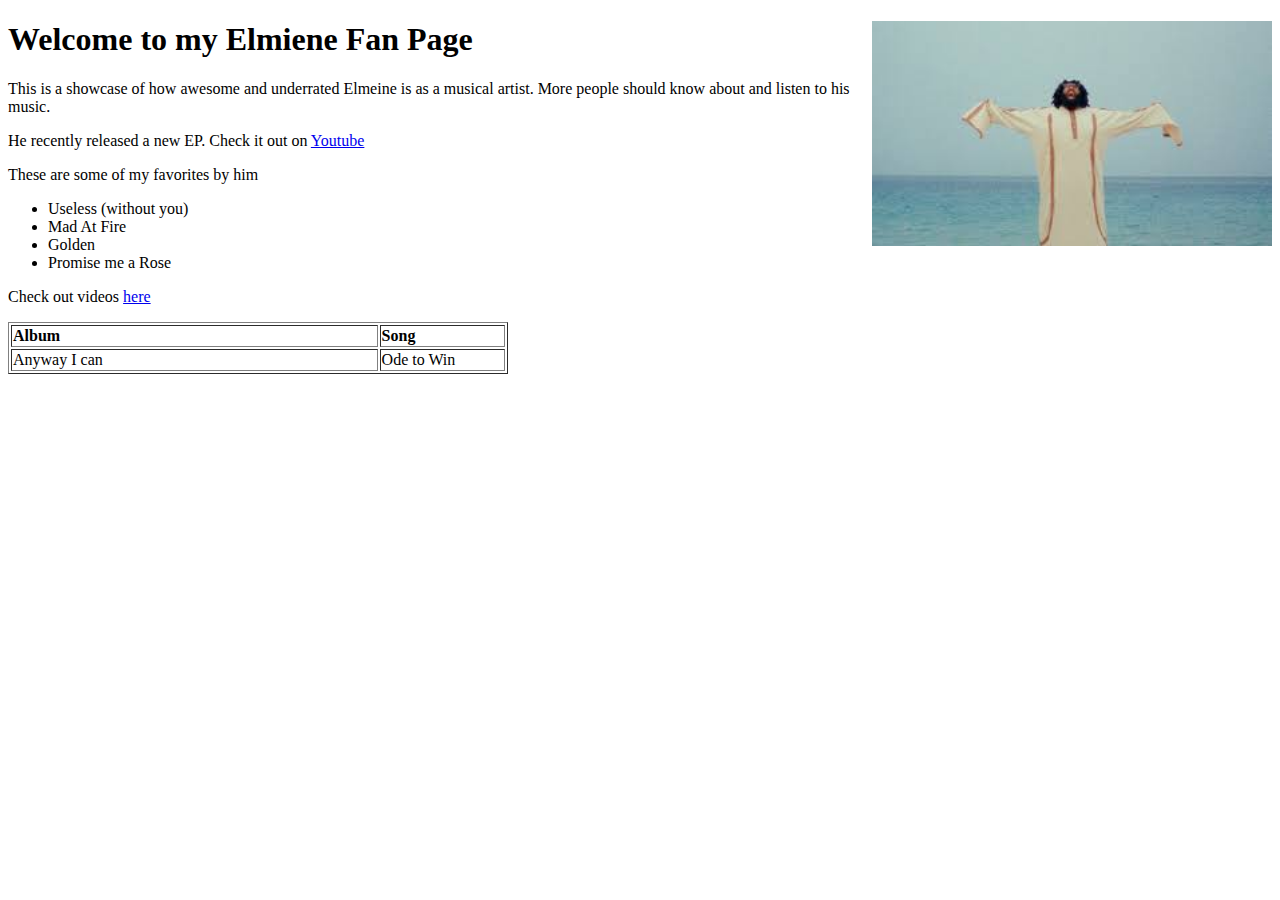
<file: Starter/index.html>
<!doctype html>

<html lang="en">

<head>
  <meta charset="utf-8">
  <title>Elmiene Fan Page</title>
  <meta name="description" content="This is the description that search engines will display. Aim for 145-155 characters.">
  <meta name="author" content="Insert the content author or owner name here">

  <!-- Link to your JS file -->
  <script src="scripts/script.js"></script>

  <!-- Link to your CSS file -->
  <link rel="stylesheet" href="css/style.css">

</head>


<body>

  <img src="images/Elmiene_Photo.jpeg" align="right" width="400">

<h1> Welcome to my Elmiene Fan Page </h1>

<p> This is a showcase of how awesome and underrated Elmeine is as a musical artist. More people should know about and listen to his music. </p>

<p> He recently released a new EP. Check it out on <a href="https://www.youtube.com/@elmiene" target="_blank">Youtube</a> </p>

<p> These are some of my favorites by him </p>
<ul>
  <li> Useless (without you) </li>
  <li> Mad At Fire </li>
  <li> Golden </li>
  <li> Promise me a Rose </li>
</ul>

<P> Check out videos <a href="videos.html">here</a> </P>

<table border="1" width="500" cellpading="5">
  <tr>
    <td width="300">
      <strong>Album</strong>
    </td>
    <td width="100">
      <strong>Song</strong>
    </td>
  </tr>
  <tr>
    <td> Anyway I can </td>
    <td> Ode to Win </td>

</body>

</html>
</file>
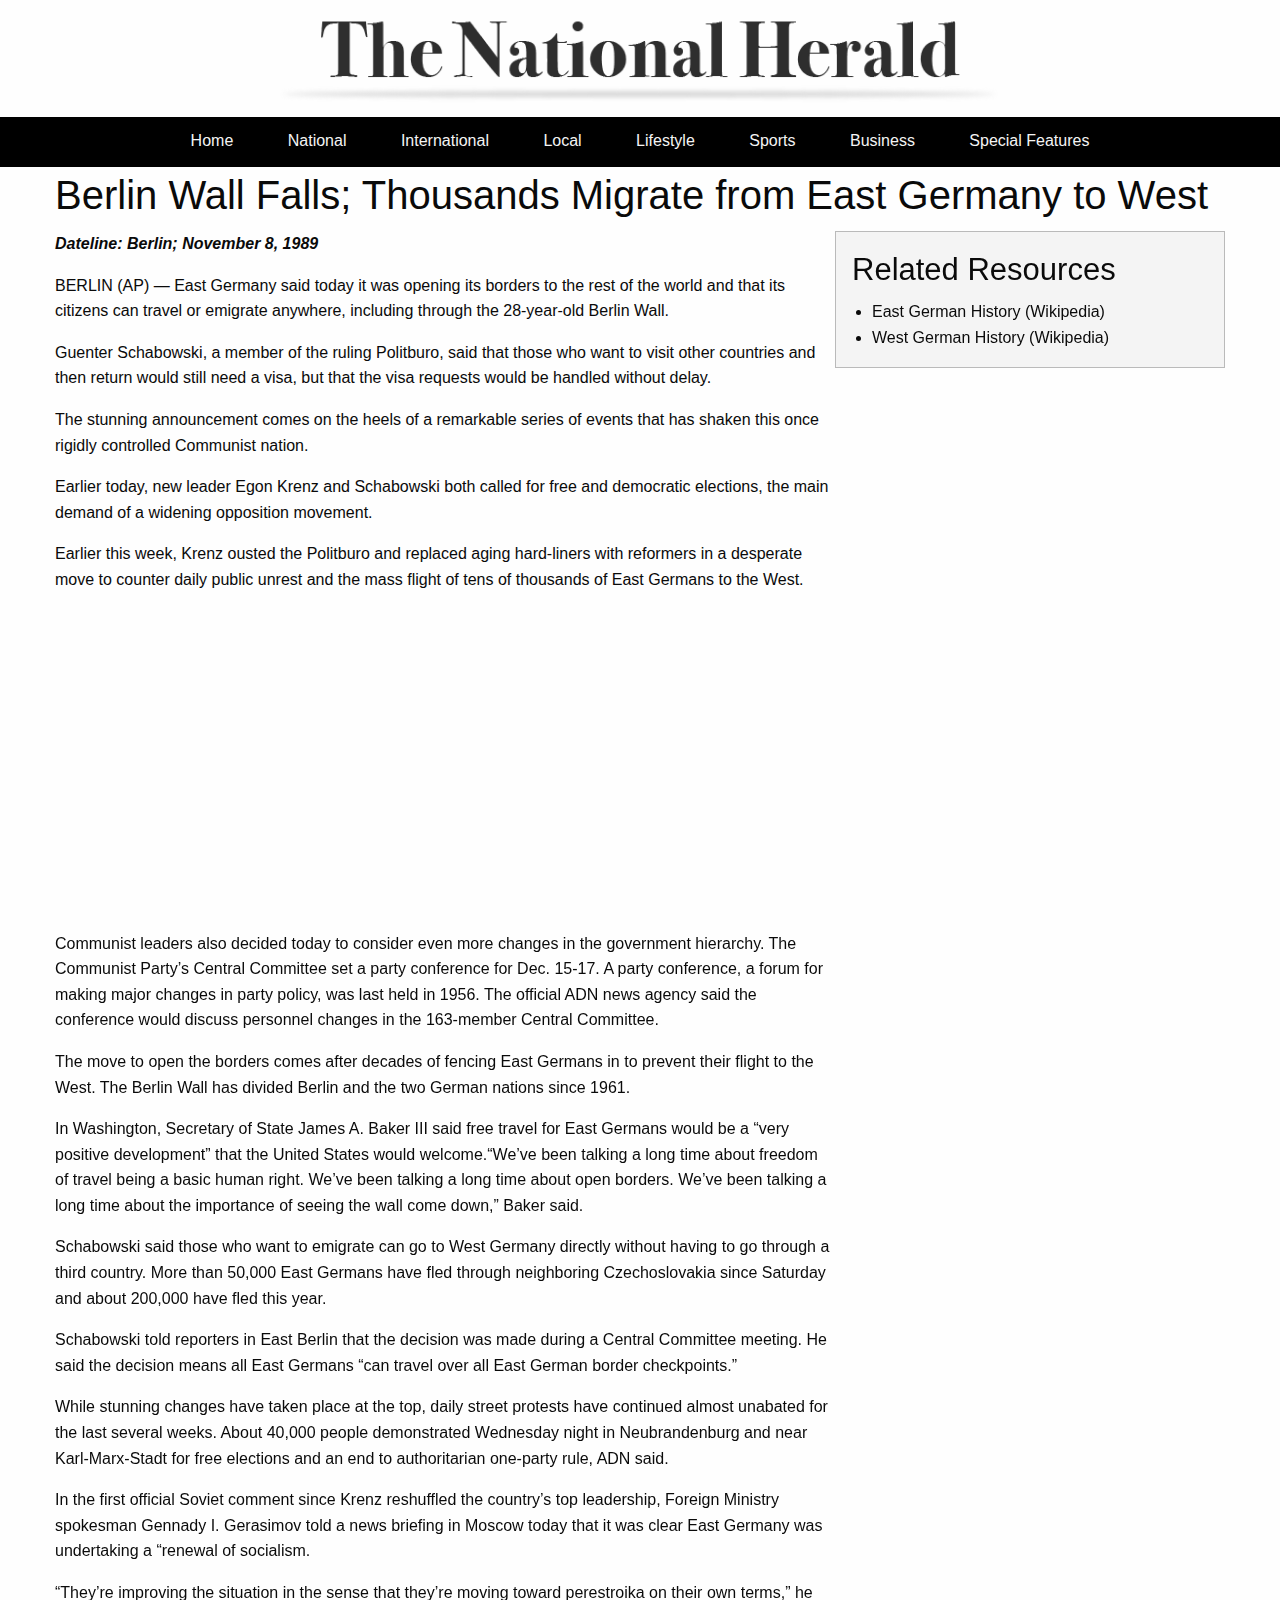
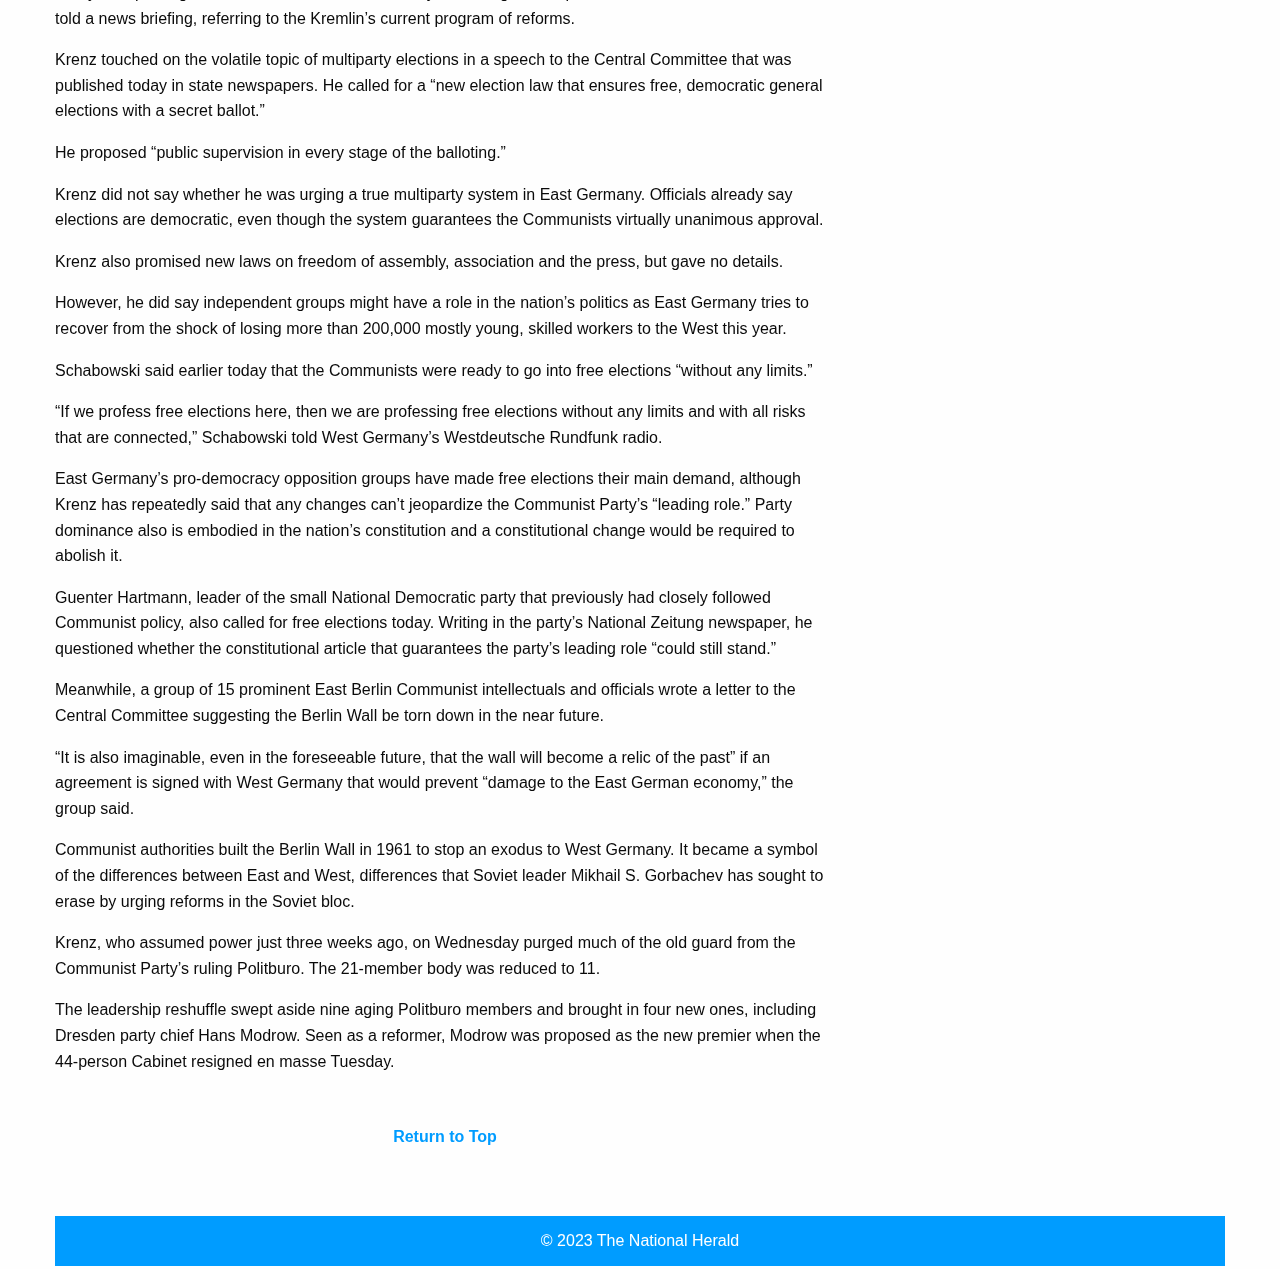
<file: Berlin/HTMLTemplate/index.html>
<!doctype html>
<html class="no-js" lang="en" dir="ltr">
<head>
<meta charset="utf-8">
<meta http-equiv="x-ua-compatible" content="ie=edge">
<meta name="viewport" content="width=device-width, initial-scale=1.0">
<title>Headline Headline Headline | The National Herald</title>
<link rel="stylesheet" href="css/foundation.css">
<link rel="stylesheet" href="css/app.css">


<!-- FILL OUT META TAGS! -->
<meta name="description" content="">
<meta name="author" content="The National Herald">

<!--TWITTER SUMMARY CARD-->
<meta name="twitter:card" content="summary_large_image">
<meta name="twitter:title" content="Headline Headline Headline">

<!--OPEN GRAPH CARD-->
<meta property="og:title" content="Headline Headline Headline">
<meta property="og:site_name" content="The National Herald">
<meta property="og:url" content="TBD">
<meta property="og:description" content="Lead Graph Goes Here.">
<meta property="og:type" content="website">
<meta property="og:image" content="TBD">

</head>
<body>

<!-- RETURN TO TOP -->
<a name="top"></a>
<!-- END RETURN TO TOP -->

<!-- SITE BRANDING -->
<div class="grid-container">
<div class="grid-x grid-padding-x">
<div class="large-12 cell">
<img src="images/tnh_branding.png">

</div>
</div>
</div>
<!-- END SITE BRANDING -->

<!-- NAV BAR -->
<div class="grid-container fluid navStyle">
<div class="grid-x grid-padding-x">
<div class="large-12 cell">
<a href="#" class="navItem">Home</a>
<a href="#" class="navItem">National</a>
<a href="#" class="navItem">International</a>
<a href="#" class="navItem">Local</a>
<a href="#" class="navItem">Lifestyle</a>
<a href="#" class="navItem">Sports</a>
<a href="#" class="navItem">Business</a>
<a href="#" class="navItem">Special Features</a>
</div>
</div>
</div>
<!-- END NAV BAR -->

<!-- BODY COPY -->

<div class="grid-container">
<div class="grid-x">
<div class="large-12 medium-12 small-12 cell">
<h2 style="text-align:left">Berlin Wall Falls; Thousands Migrate from East Germany to West</h2>
</div>
</div>
</div>

<div class="grid-container">
<div class="grid-x">
<div class="large-8 medium-8 small-12 cell">

<p><em><b>Dateline: Berlin; November 8, 1989</b></em></p>

<p>BERLIN (AP) — East Germany said today it was opening its borders to the rest of the world and that its citizens can travel or emigrate anywhere, including through the 28-year-old Berlin Wall.</p>

<p>Guenter Schabowski, a member of the ruling Politburo, said that those who want to visit other countries and then return would still need a visa, but that the visa requests would be handled without delay.</p>

<p>The stunning announcement comes on the heels of a remarkable series of events that has shaken this once rigidly controlled Communist nation.</p>

<p>Earlier today, new leader Egon Krenz and Schabowski both called for free and democratic elections, the main demand of a widening opposition movement.</p>

<p>Earlier this week, Krenz ousted the Politburo and replaced aging hard-liners with reformers in a desperate move to counter daily public unrest and the mass flight of tens of thousands of East Germans to the West.</p>

<iframe width="560" height="315" src="https://www.youtube.com/embed/IcmxPeVe4_c?si=GqYwKLp79kg5QbiW" title="YouTube video player" frameborder="0" allow="accelerometer; autoplay; clipboard-write; encrypted-media; gyroscope; picture-in-picture; web-share" referrerpolicy="strict-origin-when-cross-origin" allowfullscreen></iframe>

<p>Communist leaders also decided today to consider even more changes in the government hierarchy. The Communist Party’s Central Committee set a party conference for Dec. 15-17. A party conference, a forum for making major changes in party policy, was last held in 1956. The official ADN news agency said the conference would discuss personnel changes in the 163-member Central Committee.</p>

<p>The move to open the borders comes after decades of fencing East Germans in to prevent their flight to the West. The Berlin Wall has divided Berlin and the two German nations since 1961.</p>

<p>In Washington, Secretary of State James A. Baker III said free travel for East Germans would be a “very positive development” that the United States would welcome.“We’ve been talking a long time about freedom of travel being a basic human right. We’ve been talking a long time about open borders. We’ve been talking a long time about the importance of seeing the wall come down,” Baker said.</p>

<p>Schabowski said those who want to emigrate can go to West Germany directly without having to go through a third country. More than 50,000 East Germans have fled through neighboring Czechoslovakia since Saturday and about 200,000 have fled this year.</p>

<p>Schabowski told reporters in East Berlin that the decision was made during a Central Committee meeting. He said the decision means all East Germans “can travel over all East German border checkpoints.”</p>

<p>While stunning changes have taken place at the top, daily street protests have continued almost unabated for the last several weeks. About 40,000 people demonstrated Wednesday night in Neubrandenburg and near Karl-Marx-Stadt for free elections and an end to authoritarian one-party rule, ADN said.</p>

<p>In the first official Soviet comment since Krenz reshuffled the country’s top leadership, Foreign Ministry spokesman Gennady I. Gerasimov told a news briefing in Moscow today that it was clear East Germany was undertaking a “renewal of socialism.</p>

<p>“They’re improving the situation in the sense that they’re moving toward perestroika on their own terms,” he told a news briefing, referring to the Kremlin’s current program of reforms.</p>

<p>Krenz touched on the volatile topic of multiparty elections in a speech to the Central Committee that was published today in state newspapers. He called for a “new election law that ensures free, democratic general elections with a secret ballot.”</p>

<p>He proposed “public supervision in every stage of the balloting.”</p>

<p>Krenz did not say whether he was urging a true multiparty system in East Germany. Officials already say elections are democratic, even though the system guarantees the Communists virtually unanimous approval.</p>

<p>Krenz also promised new laws on freedom of assembly, association and the press, but gave no details.</p>

<p>However, he did say independent groups might have a role in the nation’s politics as East Germany tries to recover from the shock of losing more than 200,000 mostly young, skilled workers to the West this year.</p>

<p>Schabowski said earlier today that the Communists were ready to go into free elections “without any limits.”</p>

<p>“If we profess free elections here, then we are professing free elections without any limits and with all risks that are connected,” Schabowski told West Germany’s Westdeutsche Rundfunk radio.</p>

<p>East Germany’s pro-democracy opposition groups have made free elections their main demand, although Krenz has repeatedly said that any changes can’t jeopardize the Communist Party’s “leading role.” Party dominance also is embodied in the nation’s constitution and a constitutional change would be required to abolish it.</p>

<p>Guenter Hartmann, leader of the small National Democratic party that previously had closely followed Communist policy, also called for free elections today. Writing in the party’s National Zeitung newspaper, he questioned whether the constitutional article that guarantees the party’s leading role “could still stand.”</p>

<p>Meanwhile, a group of 15 prominent East Berlin Communist intellectuals and officials wrote a letter to the Central Committee suggesting the Berlin Wall be torn down in the near future.</p>

<p>“It is also imaginable, even in the foreseeable future, that the wall will become a relic of the past” if an agreement is signed with West Germany that would prevent “damage to the East German economy,” the group said.</p>

<p>Communist authorities built the Berlin Wall in 1961 to stop an exodus to West Germany. It became a symbol of the differences between East and West, differences that Soviet leader Mikhail S. Gorbachev has sought to erase by urging reforms in the Soviet bloc.</p>

<p>Krenz, who assumed power just three weeks ago, on Wednesday purged much of the old guard from the Communist Party’s ruling Politburo. The 21-member body was reduced to 11.</p>

<p>The leadership reshuffle swept aside nine aging Politburo members and brought in four new ones, including Dresden party chief Hans Modrow. Seen as a reformer, Modrow was proposed as the new premier when the 44-person Cabinet resigned en masse Tuesday.</p>


<p class="rtt"><a href="#top">Return to Top</a></p>

</div>


<div class="large-4 medium-4 small-12 cell">
<div class="callout" style="background-color:#f4f4f4">
<h3>Related Resources</h3>
<ul>
<li>East German History (Wikipedia)</li>
<li>West German History (Wikipedia)</li>
</ul>
</div>




</div>
</div>
<!-- END BODY COPY -->




<!-- FOOTER BAR -->
<!-- NAV BAR -->
<div class="grid-container fluid footerStyle">
<div class="grid-x grid-padding-x">
<div class="large-12 cell">
<p>&copy; 2023 The National Herald</p>
</div>
</div>
</div>
<!-- END NAV BAR -->

<script src="js/vendor/jquery.js"></script>
<script src="js/vendor/what-input.js"></script>
<script src="js/vendor/foundation.js"></script>
<script src="js/app.js"></script>
</body>
</html>
</file>
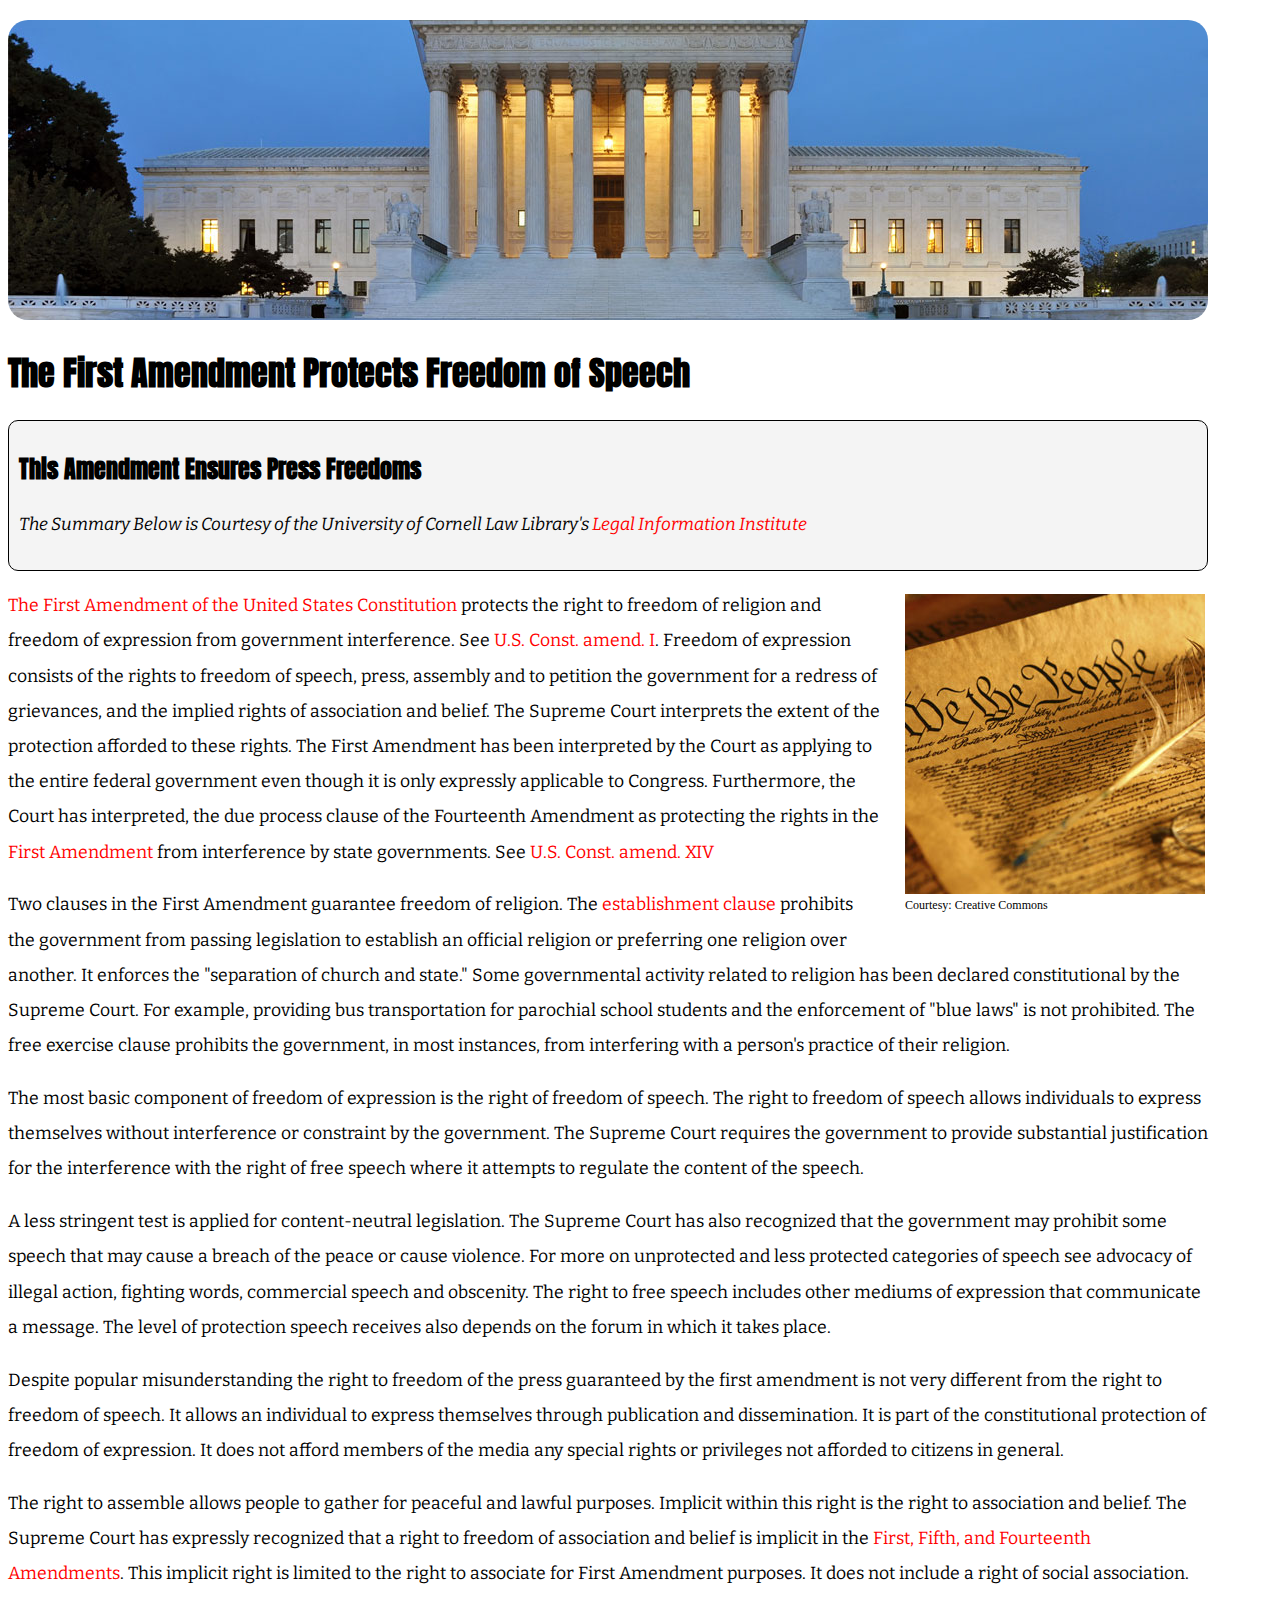
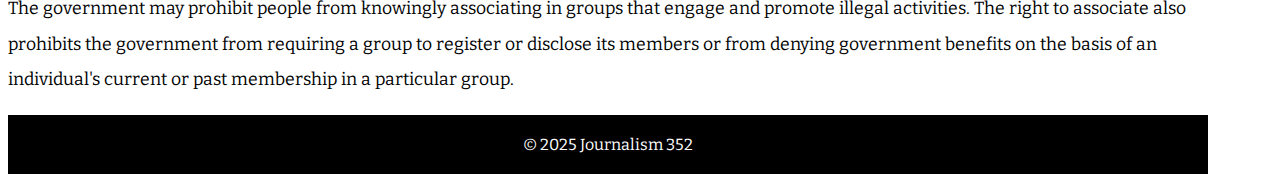
<file: Debugging Assignment/Broken/index.html>
<!doctype html>
<html class="no-js" lang="en" dir="ltr">
<head>
<meta charset="utf-8">
<meta http-equiv="x-ua-compatible" content="ie=edge">
<meta name="viewport" content="width=device-width, initial-scale=1.0">
<title>First Ammendment Debugging Assignment</title>
<link rel="stylesheet" href="css/style.css">
<link href="https://fonts.googleapis.com/css?family=Anton|Bitter" rel="stylesheet">


</head>
<body>

<div class="contentContainer">

<img src="images/supremeCourt.jpg" style="width:100%; border:0; margin:0 0 -50 0; border-radius:20px;"><br>
<h1>The First Amendment Protects Freedom of Speech</h1>


<div class="citation">
<h2>This Amendment Ensures Press Freedoms</h2>
<p><em>The Summary Below is Courtesy of the University of Cornell Law Library's <a href="www.law.cornell.edu/constitution/first_amendment" target="_blank">Legal Information Institute</a></em> </p>
</div>


<div class ="photoRight"><img src="images/wethepeople.jpg" alt="U.S. Constitution"><br>
Courtesy: Creative Commons</div>

<p><a href="http://www.law.cornell.edu/constitution/constitution.billofrights.html#amendmenti" target="_blank">The First Amendment of the United States Constitution</a> protects the right to freedom of religion and freedom of expression from government interference. See <a href="http://www.law.cornell.edu/constitution/constitution.billofrights.html#amendmenti">U.S. Const. amend. I<a>. Freedom of expression consists of the rights to freedom of speech, press, assembly and to petition the government for a redress of grievances, and the implied rights of association and belief. The Supreme Court interprets the extent of the protection afforded to these rights. The First Amendment has been interpreted by the Court as applying to the entire federal government even though it is only expressly applicable to Congress. Furthermore, the Court has interpreted, the due process clause of the Fourteenth Amendment as protecting the rights in the <a href="http://www.law.cornell.edu/constitution/constitution.billofrights.html#amendmenti">First Amendment<a> from interference by state governments. See <a href="http://www.law.cornell.edu/constitution/constitution.billofrights.html#amendmentxiv">U.S. Const. amend. XIV</a></p>

<p>Two clauses in the First Amendment guarantee freedom of religion. The <a href="http://topics.law.cornell.edu/wex/establishment_clause" target="_blank">establishment clause</a> prohibits the government from passing legislation to establish an official religion or preferring one religion over another. It enforces the "separation of church and state." Some governmental activity related to religion has been declared constitutional by the Supreme Court. For example, providing bus transportation for parochial school students and the enforcement of "blue laws" is not prohibited. The free exercise clause prohibits the government, in most instances, from interfering with a person's practice of their religion.</p>

<p>The most basic component of freedom of expression is the right of freedom of speech. The right to freedom of speech allows individuals to express themselves without interference or constraint by the government. The Supreme Court requires the government to provide substantial justification for the interference with the right of free speech where it attempts to regulate the content of the speech.</p>

<p>A less stringent test is applied for content-neutral legislation. The Supreme Court has also recognized that the government may prohibit some speech that may cause a breach of the peace or cause violence. For more on unprotected and less protected categories of speech see advocacy of illegal action, fighting words, commercial speech and obscenity. The right to free speech includes other mediums of expression that communicate a message.  The level of protection speech receives also depends on the forum in which it takes place. </p>  

<p>Despite popular misunderstanding the right to freedom of the press guaranteed by the first amendment is not very different from the right to freedom of speech. It allows an individual to express themselves through publication and dissemination. It is part of the constitutional protection of freedom of expression. It does not afford members of the media any special rights or privileges not afforded to citizens in general.</p>

<p>The right to assemble allows people to gather for peaceful and lawful purposes. Implicit within this right is the right to association and belief. The Supreme Court has expressly recognized that a right to freedom of association and belief is implicit in the <a href="http://www.law.cornell.edu/constitution/constitution.table.html#amendments" target="_blank">First, Fifth, and Fourteenth Amendments</a>. This implicit right is limited to the right to associate for First Amendment purposes. It does not include a right of social association. The government may prohibit people from knowingly associating in groups that engage and promote illegal activities. The right to associate also prohibits the government from requiring a group to register or disclose its members or from denying government benefits on the basis of an individual's current or past membership in a particular group.</p>



<div class="footerStyle">&copy; 2025 Journalism 352<div>
</div>


</body>

</html>
</file>
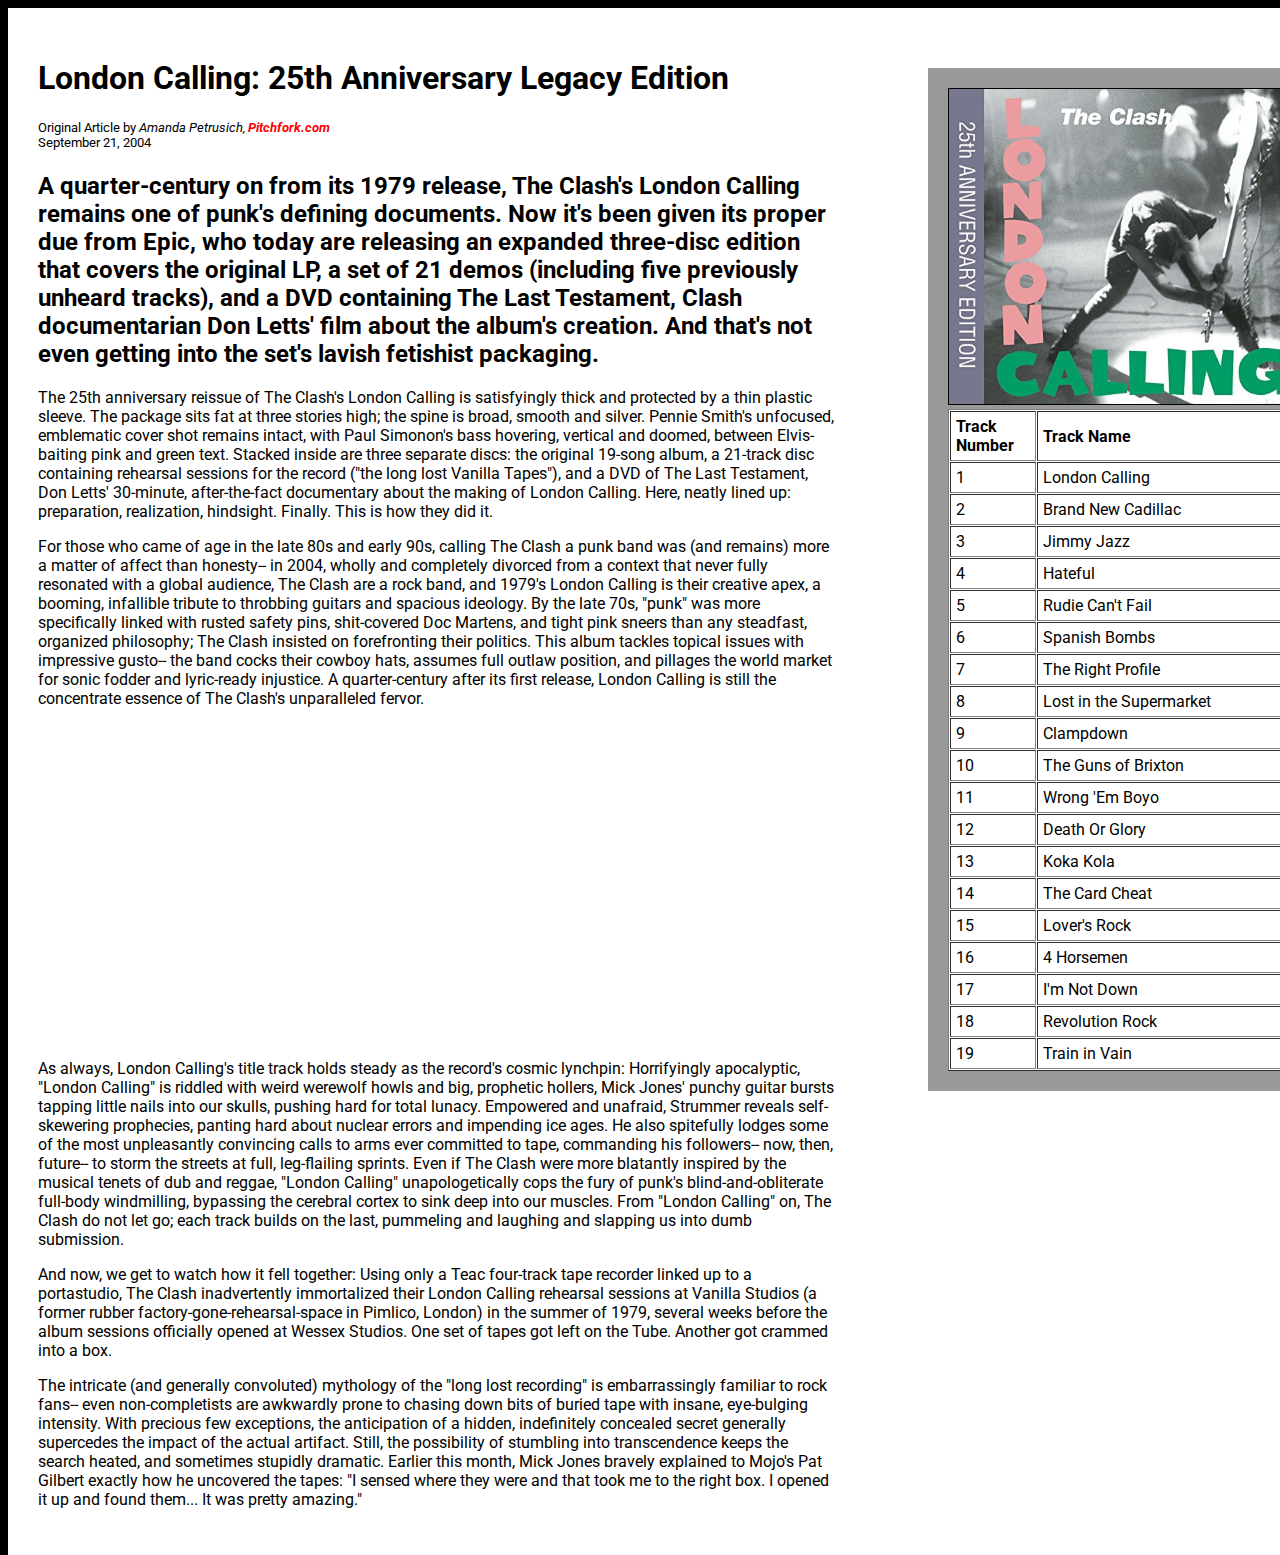
<file: Debugging_Assignment2/Debugging2/index.html>
<!doctype html>
<html lang="en">

<head>
<meta charset="utf-8">
<title>25th Anniversary London Calling</title>

<link rel="preconnect" href="https://fonts.googleapis.com"> 
<link rel="preconnect" href="https://fonts.gstatic.com" crossorigin> 
<link href="https://fonts.googleapis.com/css2?family=Roboto:wght@300;700&display=swap" rel="stylesheet">

<style type="text/css">

body {
  font-family: 'Roboto', sans-serif;
  background-color: #000000;
}
a {color: #ff0000;
text-decoration: none;
font-weight: bold;}
a:hover {color: #0071ce;}

h5 {
  font-weight:normal;
}
</style>

</head>

<body>

<div style="width:1300px; padding: 10px; float:left; background-color:#ffffff;">
<div style="width:350px; padding:20px; float:right; background-color:#999; margin-top:50px;">

<img src="images/theClash.jpg" alt="The Clash: London Calling" title="The Clash: London Calling" style="border:solid 1px black; width:100%;">

<table width="100%" border="1" cellpadding="5" cellspacing="1" style="background-color:#ffffff;">
<tr>
<td width="25%">
<strong>Track Number</strong>
</td>
<td width="75%">
<strong>Track Name</strong>
</td>
</tr>
<tr>
<td>1</td>
<td>London Calling</td>
</tr>
<tr>
<td>2</td>
<td>Brand New Cadillac</td>
</tr>
<tr>
<td>3</td>
<td>Jimmy Jazz</td>
</tr>
<tr>
<td>4</td>
<td>Hateful</td>
</tr>
<tr>
<td>5</td>
<td>Rudie Can't Fail</td>
</tr>
<tr>
<td>6</td>
<td>Spanish Bombs</td>
</tr>
<tr>
<td>7</td>
<td>The Right Profile</td>
</tr>
<tr>
<td>8</td>
<td>Lost in the Supermarket</td>
</tr>
<tr>
<td>9</td>
<td>Clampdown</td>
</tr>
<tr>
<td>10</td>
<td>The Guns of Brixton</td>
</tr>
<tr>
<td>11</td>
<td>Wrong 'Em Boyo</td>
</tr>
<tr>
<td>12</td>
<td>Death Or Glory</td>
</tr>
<tr>
<td>13</td>
<td>Koka Kola</td>
</tr>
<tr>
<td>14</td>
<td>The Card Cheat</td>
</tr>
<tr>
<td>15</td>
<td>Lover's Rock</td>
</tr>
<tr>
<td>16</td>
<td>4 Horsemen</td>
</tr>
<tr>
<td>17</td>
<td>I'm Not Down</td>
</tr>
<tr>
<td>18</td>
<td>Revolution Rock</td>
</tr>
<tr>
<td>19</td>
<td>Train in Vain</td>
</tr>
</table>

</div>
<div style="width:800px; padding:20px; float:left;">
  
<h1>London Calling: 25th Anniversary Legacy Edition<h1>
<h5>Original Article by <em>Amanda Petrusich, <a href="http://www.pitchfork.com">Pitchfork.com</a></em><br>
September 21, 2004</h5>



<h2>A quarter-century on from its 1979 release, The Clash's London Calling remains one of punk's defining documents. Now it's been given its proper due from Epic, who today are releasing an expanded three-disc edition that covers the original LP, a set of 21 demos (including five previously unheard tracks), and a DVD containing The Last Testament, Clash documentarian Don Letts' film about the album's creation. And that's not even getting into the set's lavish fetishist packaging.</h2>


<p>The 25th anniversary reissue of The Clash's London Calling is satisfyingly thick and protected by a thin plastic sleeve. The package sits fat at three stories high; the spine is broad, smooth and silver. Pennie Smith's unfocused, emblematic cover shot remains intact, with Paul Simonon's bass hovering, vertical and doomed, between Elvis-baiting pink and green text. Stacked inside are three separate discs: the original 19-song album, a 21-track disc containing rehearsal sessions for the record ("the long lost Vanilla Tapes"), and a DVD of The Last Testament, Don Letts' 30-minute, after-the-fact documentary about the making of London Calling. Here, neatly lined up: preparation, realization, hindsight. Finally. This is how they did it.</p>



<p>For those who came of age in the late 80s and early 90s, calling The Clash a punk band was (and remains) more a matter of affect than honesty-- in 2004, wholly and completely divorced from a context that never fully resonated with a global audience, The Clash are a rock band, and 1979's London Calling is their creative apex, a booming, infallible tribute to throbbing guitars and spacious ideology. By the late 70s, "punk" was more specifically linked with rusted safety pins, shit-covered Doc Martens, and tight pink sneers than any steadfast, organized philosophy; The Clash insisted on forefronting their politics. This album tackles topical issues with impressive gusto-- the band cocks their cowboy hats, assumes full outlaw position, and pillages the world market for sonic fodder and lyric-ready injustice. A quarter-century after its first release, London Calling is still the concentrate essence of The Clash's unparalleled fervor.</p>


<div align=left style="margin":-50px 0 50px 400px><iframe width="560" height="315" src="https://www.youtube.com/embed/EfK-WX2pa8c" frameborder="0" allow="accelerometer; autoplay; encrypted-media; gyroscope; picture-in-picture" allowfullscreen></iframe></div>

<p>As always, London Calling's title track holds steady as the record's cosmic lynchpin: Horrifyingly apocalyptic, "London Calling" is riddled with weird werewolf howls and big, prophetic hollers, Mick Jones' punchy guitar bursts tapping little nails into our skulls, pushing hard for total lunacy. Empowered and unafraid, Strummer reveals self-skewering prophecies, panting hard about nuclear errors and impending ice ages. He also spitefully lodges some of the most unpleasantly convincing calls to arms ever committed to tape, commanding his followers-- now, then, future-- to storm the streets at full, leg-flailing sprints. Even if The Clash were more blatantly inspired by the musical tenets of dub and reggae, "London Calling" unapologetically cops the fury of punk's blind-and-obliterate full-body windmilling, bypassing the cerebral cortex to sink deep into our muscles. From "London Calling" on, The Clash do not let go; each track builds on the last, pummeling and laughing and slapping us into dumb submission.</p>


<p>And now, we get to watch how it fell together: Using only a Teac four-track tape recorder linked up to a portastudio, The Clash inadvertently immortalized their London Calling rehearsal sessions at Vanilla Studios (a former rubber factory-gone-rehearsal-space in Pimlico, London) in the summer of 1979, several weeks before the album sessions officially opened at Wessex Studios. One set of tapes got left on the Tube. Another got crammed into a box.</p>


<p>The intricate (and generally convoluted) mythology of the "long lost recording" is embarrassingly familiar to rock fans-- even non-completists are awkwardly prone to chasing down bits of buried tape with insane, eye-bulging intensity. With precious few exceptions, the anticipation of a hidden, indefinitely concealed secret generally supercedes the impact of the actual artifact. Still, the possibility of stumbling into transcendence keeps the search heated, and sometimes stupidly dramatic. Earlier this month, Mick Jones bravely explained to Mojo's Pat Gilbert exactly how he uncovered the tapes: "I sensed where they were and that took me to the right box. I opened it up and found them... It was pretty amazing."</p>

</div>






</body>
</html>
</file>
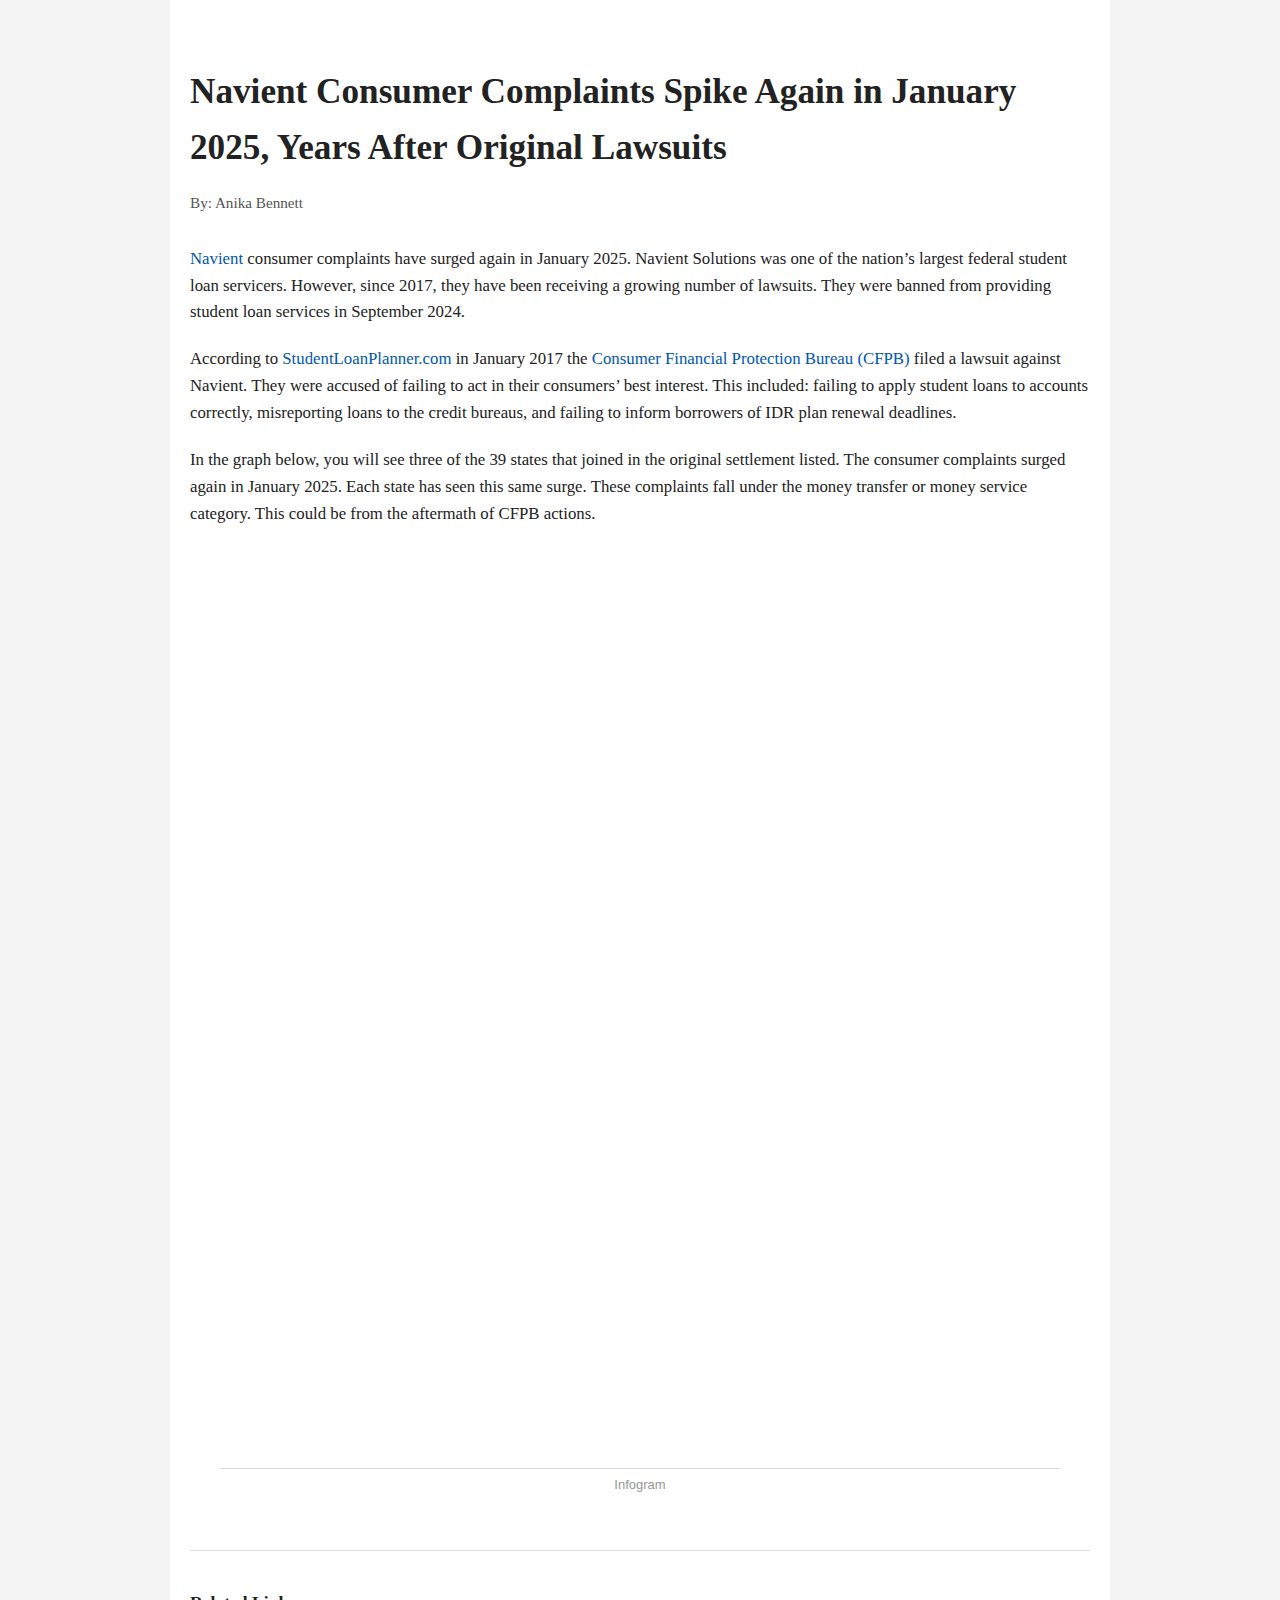
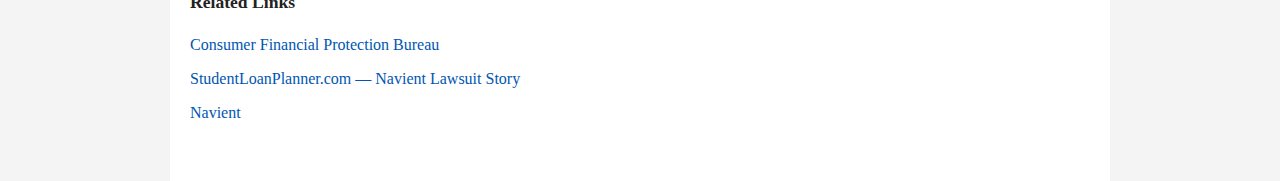
<file: Dataviz/data.html>
<!DOCTYPE html>
<html lang="en">
<head>
    <meta charset="UTF-8">
    <title>Navient Lawsuit</title>
    <link rel="stylesheet" href="data.css">
</head>

<body>
    <div class="container">

        <header>
            <h1>Navient Consumer Complaints Spike Again in January 2025, Years After Original Lawsuits</h1>
            <p class="byline">By: Anika Bennett</p>
        </header>

        <main>
            <section class="story">
                <p><a href="https://navient.com" target="_blank">Navient</a> consumer complaints have surged again in January 2025. Navient Solutions was one of the nation’s largest federal student loan servicers. However, since 2017, they have been receiving a growing number of lawsuits. They were banned from providing student loan services in September 2024.</p>

                <p> According to <a href="https://www.studentloanplanner.com/navient-lawsuit-updates/" target="_blank">StudentLoanPlanner.com</a> in January 2017 the <a href="https://www.consumerfinance.gov" target="_blank">Consumer Financial Protection Bureau (CFPB)</a> filed a lawsuit against Navient. They were accused of failing to act in their consumers’ best interest. This included: failing to apply student loans to accounts correctly, misreporting loans to the credit bureaus, and failing to inform borrowers of IDR plan renewal deadlines. </p>

                <p>In the graph below, you will see three of the 39 states that joined in the original settlement listed. The consumer complaints surged again in January 2025. Each state has seen this same surge. These complaints fall under the money transfer or money service category. This could be from the aftermath of CFPB actions.</p>

            
            </section>

            <section class="viz">
                <!-- INFOGRAM EMBED -->
            <div style="position: relative; width: 100%; height: 0px; padding: 100% 0px 0px; overflow: hidden; will-change: transform;"><iframe loading="lazy" src="https://e.infogram.com/ebbfc5e8-4f5e-4bea-a56a-d57a0ac691f3?src=embed&amp;embed_type=responsive_iframe" title="" allowfullscreen="" allow="fullscreen" style="position: absolute; width: 100%; height: 100%; top: 0px; left: 0px; border: none; padding: 0px; margin: 0px;"></iframe></div><div style="padding: 8px 0px; font-family: Arial; font-size: 13px; line-height: 15px; text-align: center; border-top: 1px solid rgb(218, 218, 218); margin: 0px 30px;"><a href="https://infogram.com" target="_blank" rel="nofollow" style="color: rgb(152, 152, 152); text-decoration: none;">Infogram</a></div>
            </section>
        </main>

        <footer>
            <h3>Related Links</h3>
            <ul>
                <li><a href="https://www.consumerfinance.gov" target="_blank">Consumer Financial Protection Bureau</a></li>
                <li><a href="https://www.studentloanplanner.com/navient-lawsuit-updates/" target="_blank">
                        StudentLoanPlanner.com — Navient Lawsuit Story</a></li>
                <li><a href="https://navient.com" target="_blank">Navient</a></li>
            </ul>
        </footer>

    </div>
</body>
</html>
</file>
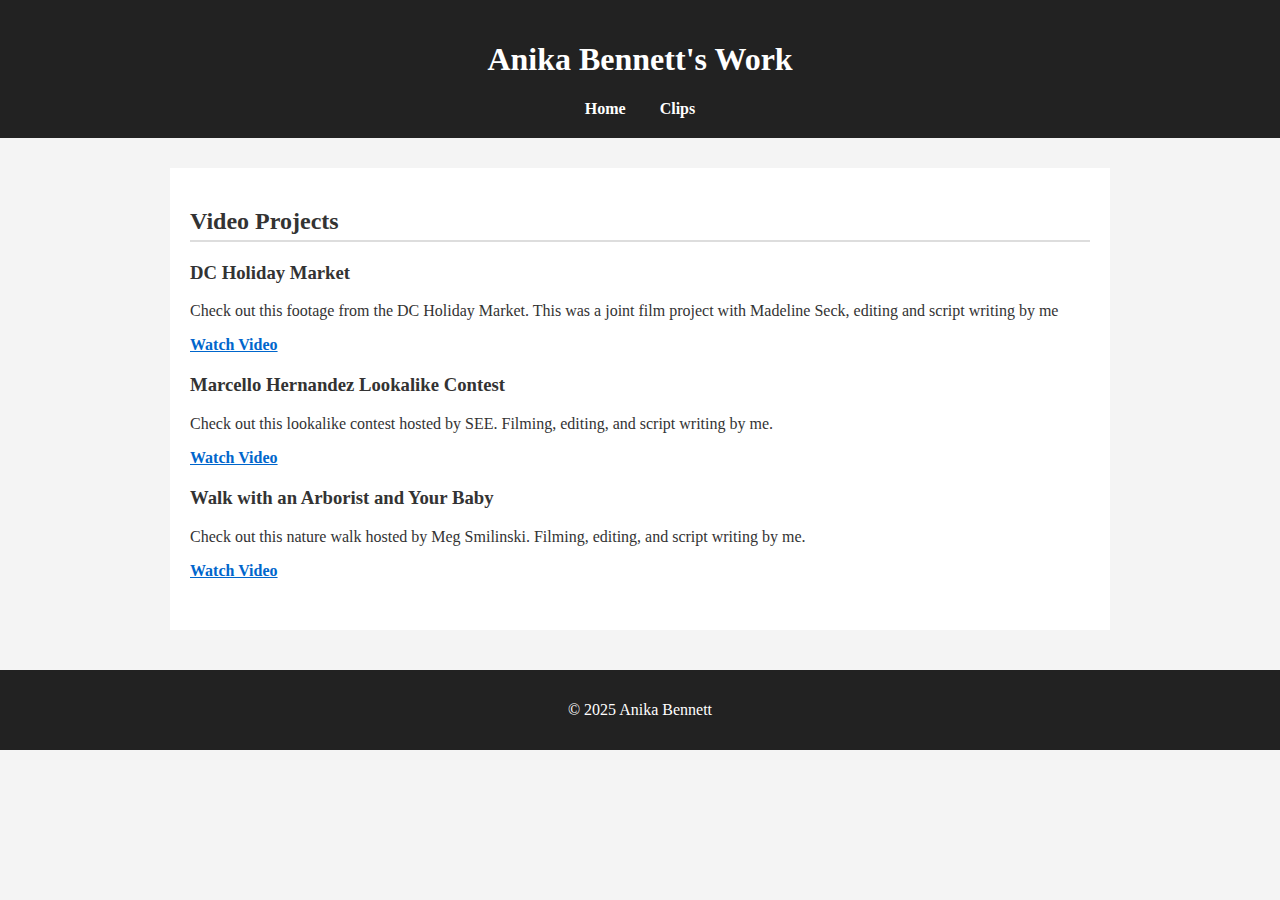
<file: Portfolio/Clips.html>
<!DOCTYPE html>
<html lang="en">
<head>
    <meta charset="UTF-8">
    <title>Anika Bennett | Clips</title>
    <link rel="stylesheet" href="portfolio.css">
</head>
<body>

<header>
    <h1>Anika Bennett's Work</h1>
    <nav>
        <a href="Portfolio.html">Home</a>
        <a href="clips.html">Clips</a>
    </nav>
</header>

<main class="container">

    <section>
        <h2>Video Projects</h2>

        <div class="clip">
            <h3>DC Holiday Market</h3>
            <p>Check out this footage from the DC Holiday Market. This was a joint film project with Madeline Seck, editing and script writing by me</p>
            <a href="https://drive.google.com/file/d/1gQMCpP-fN8K5AE83i6fAgXTkclsrRLrD/view?usp=sharing" target="_blank">Watch Video</a>
        </div>

         <div class="clip">
            <h3>Marcello Hernandez Lookalike Contest</h3>
            <p>Check out this lookalike contest hosted by SEE. Filming, editing, and script writing by me.</p>
            <a href="https://drive.google.com/file/d/1QmcsHUXi8j9ByTunVkY4Aqr0Ng0m5InW/view?usp=sharing" target="_blank">Watch Video</a>
        </div>

        <div class="clip">
            <h3>Walk with an Arborist and Your Baby</h3>
            <p>Check out this nature walk hosted by Meg Smilinski. Filming, editing, and script writing by me.</p>
            <a href="https://drive.google.com/file/d/18R5gyZNWGdz_k8WGdGULchEcZHChaKtW/view?usp=sharing" target="_blank">Watch Video</a>
        </div>
    </section>

</main>

<footer>
    <p>© 2025 Anika Bennett</p>
</footer>

</body>
</html>
</file>
<file: Midterm/css/style.css>
//* Base layout */
body {
  font-family: 'Helvetica Neue', Arial, sans-serif;
  color: #222;
  line-height: 1.6;
  margin: 0;
  background: #fafafa;
}

/* Header */
.article-header {
  max-width: 800px;
  margin: 2rem auto;
  padding: 0 1rem;
  border-bottom: 3px solid #0077cc;
}

.article-header h1 {
  font-size: 1.8rem;
  margin-bottom: 0.5rem;
}

.article-header .author {
  color: #666;
  font-size: 0.9rem;
}

/* Feature image */
.feature-image {
  max-width: 800px;
  margin: 1rem auto;
  text-align: center;
}

.feature-image img {
  width: 100%;
  border-radius: 8px;
}

.caption {
  font-size: 0.85rem;
  color: #555;
  margin-top: 0.3rem;
}

/* Article body */
.article-body {
  max-width: 800px;
  margin: 2rem auto;
  padding: 0 1rem;
  background: #fff;
  border-radius: 8px;
  box-shadow: 0 2px 6px rgba(0, 0, 0, 0.1);
}

.article-body p {
  margin-bottom: 1rem;
}

/* Movie section */
.movie-section {
  background: #f1f5f9;
  padding: 1rem;
  border-left: 4px solid #0077cc;
  border-radius: 6px;
  margin: 1.5rem 0;
}





/* Footer */
.article-footer {
  max-width: 800px;
  margin: 3rem auto;
  padding: 1rem;
  text-align: center;
  font-size: 0.85rem;
  color: #777;
  border-top: 1px solid #ddd;
}

.article-footer a {
  color: #0077cc;
  text-decoration: none;
}

.article-footer a:hover {
  text-decoration: underline;
}



.image-container {
  width: 450px;
  height: 250px;
  border: 2px solid #ccc;
  overflow: hidden;
}

.image-container img {
  width: 100%;
  height: 100%;
  object-fit: fill; 
}
</file>
<file: Starter/css/style.css>
body {
  background-color:#ffffff;
}
</file>
<file: Berlin/HTMLTemplate/css/app.css>
/* GLOBAL ARTICLE STYLES */

body {

}

h1 {

}

p {

}


.navStyle {
	background-color: #000;
	color: #fff;
	height: 50px;
	padding: 12px;
	text-align: center;
}
.navStyle a {
	color: #f4f4f4;
	text-decoration: none;
}
.navStyle a:hover {
	color: #009cff;
}
.navItem {
	margin: 0 25px 0 25px;
}
.bodyCopy {
	padding: 50px 0 0 0;
}
.footerStyle {
	background-color: #009cff;
	color: #fff;
	padding: 12px;
	height: 50px;
	text-align: center;
	margin-top: 50px;
}
.rtt {
	text-align: center;
	margin-top: 50px;
}
.rtt a {
	color: #009cff;
	text-decoration: none;
	font-weight: bold;
}
.rtt a:hover {
	color: #09639c;
}
</file>
<file: Debugging Assignment/Broken/css/style.css>
.contentContainer {
	width:1200px;
	padding:0;
	margin-top:20px;
}

p {
font-family: serif;
font-size:1.1rem;
line-height:1.5rem;
font-family: 'Bitter', sans-serif;
line-height:200%;
}
a:link {color:#ff0000;
	text-decoration:none;
font-family: 'Bitter', sans-serif;
}

h1 {
font-family: 'Anton', sans-serif;
font-size:2.1rem;
}

h2 {
font-family: 'Anton', sans-serif;
font-size:1.5rem;
}


.subhead {
background-color:#f4f4f4;
}

.photoRight {
float:right;
padding:3px;
margin:20px 0 20px 20px;
font-size:.75rem;
}

.footerStyle {
text-align:center;
background-color:#000;
padding:20px;
color:#fff;
font-family: 'Bitter', sans-serif;
}

.citation {
	border:solid 1px #000;
	padding:10px;
	border-radius:10px;
	background-color:#f4f4f4;
}
</file>
<file: Dataviz/data.css>
/* Base Styles */
body {
    margin: 0;
    padding: 0;
    font-family: Georgia, "Times New Roman", serif;
    background-color: #f4f4f4;
    color: #222;
    line-height: 1.6;}

/* Layout */
.container {
    max-width: 900px;
    margin: 0 auto;
    padding: 40px 20px;
    background-color: #ffffff;}

/* Header */
header {
    margin-bottom: 30px;}

h1 {
    font-size: 2.2rem;
    margin-bottom: 10px;}

.byline {
    font-size: 0.95rem;
    color: #555;}

/* Story Text */
.story p {
    font-size: 1.05rem;
    margin-bottom: 20px;}

/* Data Visualization Section */
.viz {
    margin: 40px 0;}


/* Footer */
footer {
    border-top: 1px solid #ddd;
    margin-top: 50px;
    padding-top: 20px;}

footer h3 {
    font-size: 1.1rem;
    margin-bottom: 10px;}

footer ul {
    list-style: none;
    padding-left: 0;}

footer li {
    margin-bottom: 8px;}

/* Links */
a {
    color: #0056b3;
    text-decoration: none;}

a:hover {
    text-decoration: underline;}
</file>
<file: Portfolio/portfolio.css>
{
    box-sizing: border-box;
    font-family: Optima, sans-serif;}

body {
    margin: 0;
    background-color: #f4f4f4;
    color: #333;}

header {
    background-color: #222;
    color: white;
    padding: 20px;
    text-align: center;}

header nav {
    margin-top: 10px;}

header nav a {
    color: white;
    margin: 0 15px;
    text-decoration: none;
    font-weight: bold;}

header nav a:hover {
    text-decoration: underline;}

.container {
    max-width: 900px;
    margin: 30px auto;
    padding: 20px;
    background: white;}

.profile {
    display: flex;
    gap: 20px;
    align-items: center;}

.profile img {
    width: 180px;
    border-radius: 10px;}

section {
    margin-bottom: 30px;}

h2 {
    border-bottom: 2px solid #ddd;
    padding-bottom: 5px;}

.job, .clip {
    margin-bottom: 20px;}

.date {
    font-style: italic;
    color: #666;}

.clip a {
    color: #0066cc;
    font-weight: bold;}

footer {
    text-align: center;
    padding: 15px;
    background: #222;
    color: white;
    margin-top: 40px;}
</file>
